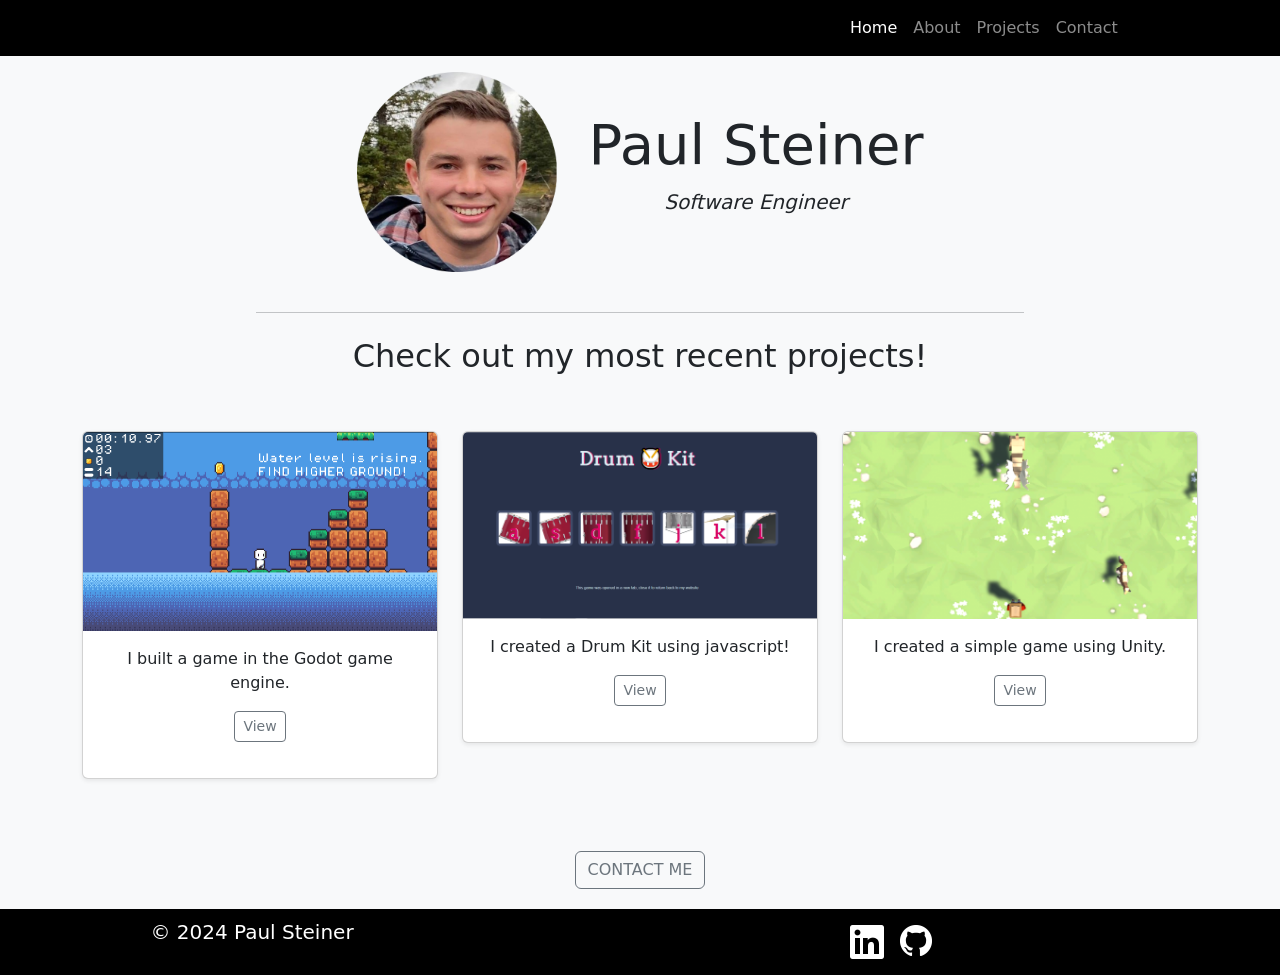
<file: index.html>
<!doctype html>
<html lang="en">

<head>
  <!-- Required meta tags -->
  <meta charset="utf-8">
  <meta name="viewport" content="width=device-width, initial-scale=1">

  <!-- Bootstrap CSS -->
  <link href="https://cdn.jsdelivr.net/npm/bootstrap@5.0.0-beta2/dist/css/bootstrap.min.css" rel="stylesheet" integrity="sha384-BmbxuPwQa2lc/FVzBcNJ7UAyJxM6wuqIj61tLrc4wSX0szH/Ev+nYRRuWlolflfl" crossorigin="anonymous">

  <link rel="stylesheet" href="css/styles.css">

  <link rel="icon" href="images/favicon.ico">

  <title>Paul Steiner</title>
</head>

<body>

  <nav class="navbar navbar-expand-lg navbar-dark">
    <div class="container-fluid">
      <div class="container">
        <div class="row">
          <div class="col-sm">

          </div>
          <div class="col-sm">
          </div>
          <div class="col-sm">
            <button class="navbar-toggler" type="button" data-bs-toggle="collapse" data-bs-target="#navbarNav" aria-controls="navbarNav" aria-expanded="false" aria-label="Toggle navigation">
              <span class="navbar-toggler-icon"></span>
            </button>
            <div class="collapse navbar-collapse" id="navbarNav">
              <ul class="navbar-nav">
                <li class="nav-item">
                  <a class="nav-link active" aria-current="page" href="#">Home</a>
                </li>
                <li class="nav-item">
                  <a class="nav-link" href="about.html">About</a>
                </li>
                <li class="nav-item">
                  <a class="nav-link" href="projects.html">Projects</a>
                </li>
                <li class="nav-item">
                  <a class="nav-link" href="contact.html">Contact</a>
                </li>
              </ul>
            </div>
          </div>
        </div>
      </div>
    </div>
  </nav>


  <div class="jumbotron">
    <table cellspacing="20">
      <tr>
        <td><img src="images/paul_circle_img.png" alt="paul-profile-img" width="200" height="200"></td>
        <td>
          <h1 class="display-4">Paul Steiner</h1>
          <p class="lead"><em>Software Engineer</em></p>
        </td>
      </tr>
    </table>
    <hr class="my-4">
</div>


<h2>Check out my most recent projects!</h2>
<!-- unityEssentialsProjectPage.html -->

  <section id="projects">
    <div class="album py-5 bg-light">
      <div class="container">
        <div class="row">
          <div class="col-md-4">
            <div class="card mb-4 shadow-sm">
              <img src="images\risingtides.PNG" class="card-img-top" alt="Rising Tides Picture">
              <div class="card-body">
                <p class="card-text">I built a game in the Godot game engine.</p>
                <a href="risingTidesProjectPage.html" class="btn btn-sm btn-outline-secondary stretched-link">View</a>
              </div>
            </div>
          </div>
          <div class="col-md-4">
            <div class="card mb-4 shadow-sm">
              <img src="images/drumProjectPic.PNG" class="card-img-top" alt="...">
              <div class="card-body">
                <p class="card-text">I created a Drum Kit using javascript!</p>
                <a href="drumHTML.html" target="_blank" rel="noopener noreferrer" class="btn btn-sm btn-outline-secondary stretched-link">View</a>
              </div>
            </div>
          </div>
          <div class="col-md-4">
            <div class="card mb-4 shadow-sm">
              <img src="images/HerdPic.png" class="card-img-top" alt="Herd Pic">
              <div class="card-body">
                <p class="card-text">I created a simple game using Unity.</p>
                <a href="herdGameProjectPage.html" class="btn btn-sm btn-outline-secondary stretched-link">View</a>
              </div>
            </div>
          </div>
        </div>
      </div>
    </div>
  </section>



  <section id="contact">
    <a class="btn btn-outline-secondary" href="contact.html" role="button">CONTACT ME</a>
  </section>


  <nav class="navbar navbar-expand-lg navbar-dark">
    <div class="container-fluid">
      <div class="container">
        <div class="row">
          <div class="col-sm">
            <a class="navbar-brand" href="#">
              © 2024 Paul Steiner
            </a>
          </div>
          <div class="col-sm">
          </div>
          <div class="col-sm">
            <button class="navbar-toggler" type="button" data-bs-toggle="collapse" data-bs-target="#navbarNav" aria-controls="navbarNav" aria-expanded="false" aria-label="Toggle navigation">
              <span class="navbar-toggler-icon"></span>
            </button>
            <div class="collapse navbar-collapse" id="navbarNav">
              <ul class="navbar-nav">
                <li class="nav-item">
                  <a class="nav-link" href="https://www.linkedin.com/in/paul-steiner-0538a317b/"><img src="images/In-White-34.png" alt="logo"></a>
                </li>
                <!-- <li class="nav-item">
                  <a class="nav-link" href="https://twitter.com/elonmusk"><img src="images/2021 Twitter logo - white.png" alt="logo" height="32"></a>
                </li> -->
                <li class="nav-item">
                  <a class="nav-link" href="https://github.com/paulionel"><img src="images/GitHub-Mark-Light-32px.png" alt="logo"></a>
                </li>
              </ul>
            </div>
          </div>
        </div>
      </div>
    </div>
  </nav>


  <!-- Option 1: Bootstrap Bundle with Popper -->
  <script src="https://cdn.jsdelivr.net/npm/bootstrap@5.0.0-beta2/dist/js/bootstrap.bundle.min.js" integrity="sha384-b5kHyXgcpbZJO/tY9Ul7kGkf1S0CWuKcCD38l8YkeH8z8QjE0GmW1gYU5S9FOnJ0" crossorigin="anonymous"></script>


</body>

</html>
</file>
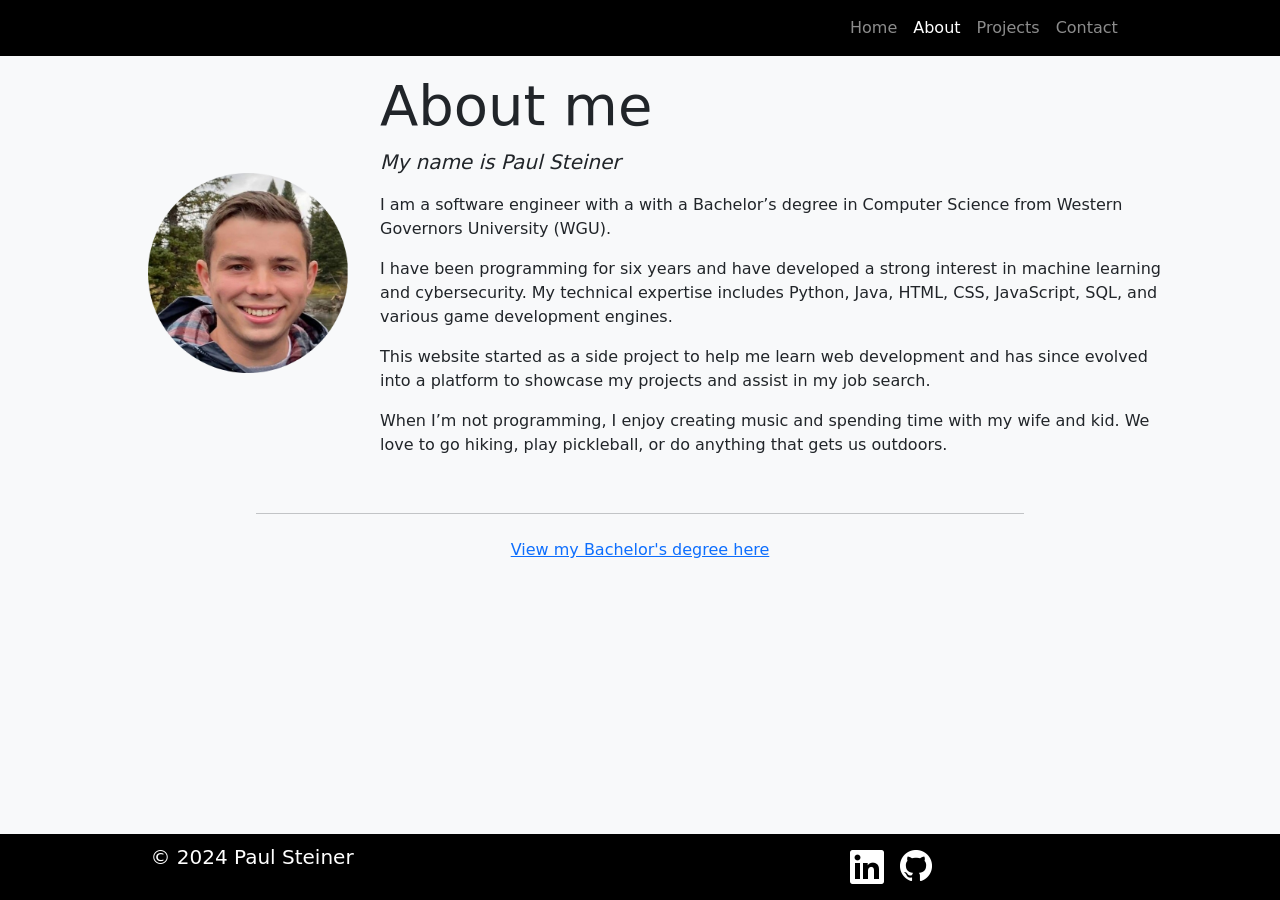
<file: about.html>
<!doctype html>
<html lang="en">

<head>
  <!-- Required meta tags -->
  <meta charset="utf-8">
  <meta name="viewport" content="width=device-width, initial-scale=1">

  <!-- Bootstrap CSS -->
  <link href="https://cdn.jsdelivr.net/npm/bootstrap@5.0.0-beta2/dist/css/bootstrap.min.css" rel="stylesheet" integrity="sha384-BmbxuPwQa2lc/FVzBcNJ7UAyJxM6wuqIj61tLrc4wSX0szH/Ev+nYRRuWlolflfl" crossorigin="anonymous">

  <link rel="stylesheet" href="css/styles.css">

  <link rel="icon" href="images/favicon.ico">

  <title>Paul Steiner</title>
</head>

<body>

  <nav class="navbar navbar-expand-lg navbar-dark">
    <div class="container-fluid">
      <div class="container">
        <div class="row">
          <div class="col-sm">

          </div>
          <div class="col-sm">
          </div>
          <div class="col-sm">
            <button class="navbar-toggler" type="button" data-bs-toggle="collapse" data-bs-target="#navbarNav" aria-controls="navbarNav" aria-expanded="false" aria-label="Toggle navigation">
              <span class="navbar-toggler-icon"></span>
            </button>
            <div class="collapse navbar-collapse" id="navbarNav">
              <ul class="navbar-nav">
                <li class="nav-item">
                  <a class="nav-link" aria-current="page" href="index.html">Home</a>
                </li>
                <li class="nav-item">
                  <a class="nav-link  active" href="about.html">About</a>
                </li>
                <li class="nav-item">
                  <a class="nav-link" href="projects.html">Projects</a>
                </li>
                <li class="nav-item">
                  <a class="nav-link" href="contact.html">Contact</a>
                </li>
              </ul>
            </div>
          </div>
        </div>
      </div>
    </div>
  </nav>


  <div class="jumbotron">
    <table cellspacing="20" class="about-table">
      <tr>
        <td></td>
        <td><img src="images/paul_circle_img.png" alt="paul-profile-img" width="200" height="200"></td>
        <td class="about">
          <h1 class="display-4">About me</h1>
          <p class="lead"><em>My name is Paul Steiner</em></p>
          <p>I am a software engineer with a with a Bachelor’s degree in Computer Science from Western Governors University (WGU).</p>
          <p>I have been programming for six years and have developed a strong interest in machine learning and cybersecurity. My technical expertise includes Python, Java, HTML, CSS, JavaScript, SQL, and various game development engines.</p>
          <p>This website started as a side project to help me learn web development and has since evolved into a platform to showcase my projects and assist in my job search.</p>
          <p>When I’m not programming, I enjoy creating music and spending time with my wife and kid. We love to go hiking, play pickleball, or do anything that gets us outdoors.</p>
        </td>
      </tr>
    </table>
    <hr class="my-4">
</div>

<a href="images/CeD.24ZH-TME3-PURT.pdf" target="_blank">View my Bachelor's degree here</a>



<nav class="navbar fixed-bottom navbar-expand-lg navbar-dark">
  <div class="container-fluid">
    <div class="container">
      <div class="row">
        <div class="col-sm">
          <a class="navbar-brand">
            © 2024 Paul Steiner
          </a>
        </div>
        <div class="col-sm">
        </div>
        <div class="col-sm">
          <button class="navbar-toggler" type="button" data-bs-toggle="collapse" data-bs-target="#navbarNav" aria-controls="navbarNav" aria-expanded="false" aria-label="Toggle navigation">
            <span class="navbar-toggler-icon"></span>
          </button>
          <div class="collapse navbar-collapse" id="navbarNav">
            <ul class="navbar-nav">
              <li class="nav-item">
                <a class="nav-link" href="https://www.linkedin.com/in/paul-steiner-0538a317b/"><img src="images/In-White-34.png" alt="logo"></a>
              </li>
              <li class="nav-item">
                <a class="nav-link" href="https://github.com/paulionel"><img src="images/GitHub-Mark-Light-32px.png" alt="logo"></a>
              </li>
            </ul>
          </div>
        </div>
      </div>
    </div>
  </div>
</nav>


<!-- Option 1: Bootstrap Bundle with Popper -->
<script src="https://cdn.jsdelivr.net/npm/bootstrap@5.0.0-beta2/dist/js/bootstrap.bundle.min.js" integrity="sha384-b5kHyXgcpbZJO/tY9Ul7kGkf1S0CWuKcCD38l8YkeH8z8QjE0GmW1gYU5S9FOnJ0" crossorigin="anonymous"></script>


</body>

</html>
</file>
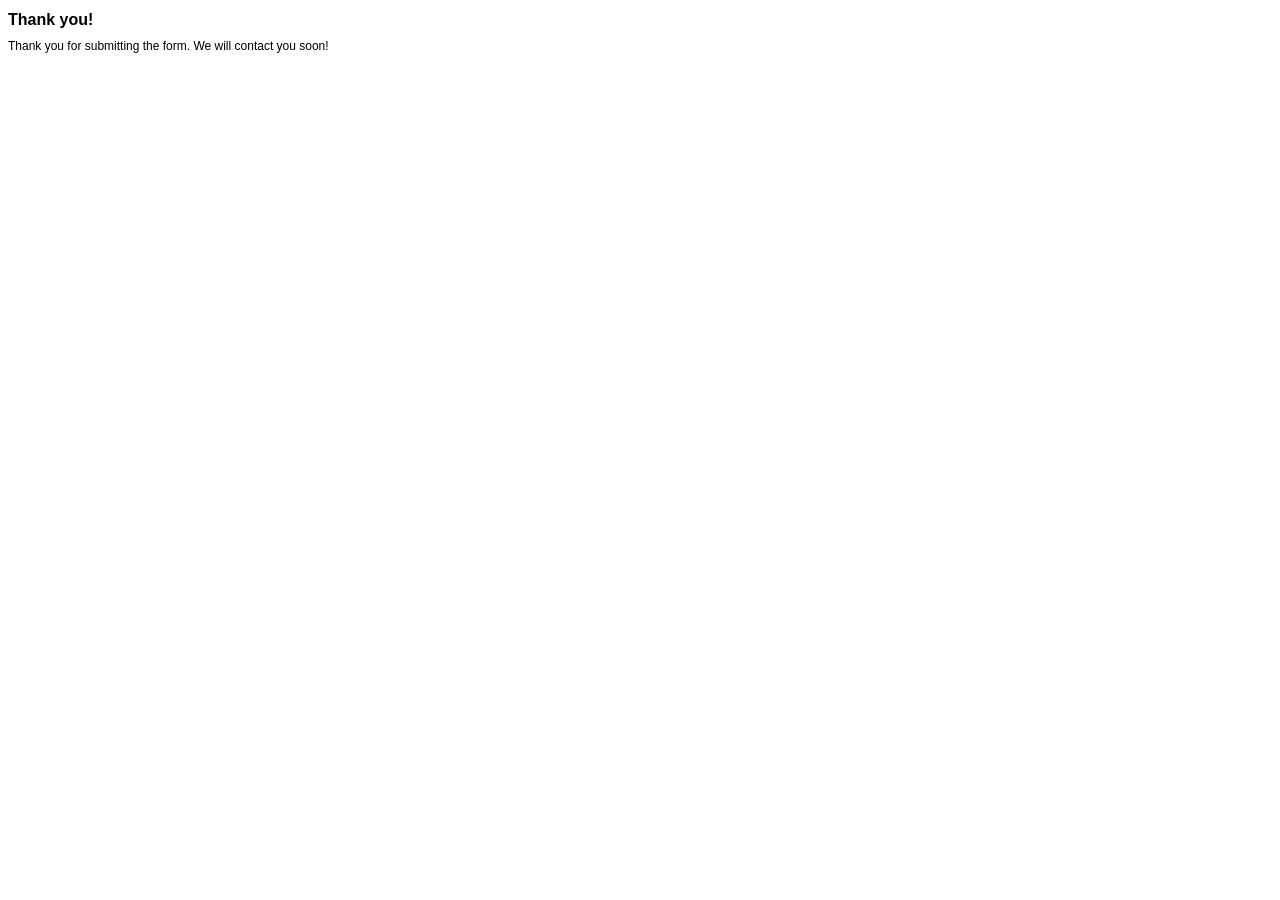
<file: contact-form-thank-you.html>
<!DOCTYPE HTML PUBLIC "-//W3C//DTD HTML 4.01 Transitional//EN" "http://www.w3.org/TR/html4/loose.dtd">
<html>
<head>
	<title>Thank you!</title>
<!-- define some style elements-->
<style>
h1
{
	font-family : Arial, Helvetica, sans-serif;
	font-size : 16px;
    font-weight : bold;
}
label,a,body
{
	font-family : Arial, Helvetica, sans-serif;
	font-size : 12px;
}

</style>
<!-- a helper script for vaidating the form-->
</head>
</head>

<body>
<h1>Thank you!</h1>
Thank you for submitting the form. We will contact you soon!


</body>
</html>
</file>
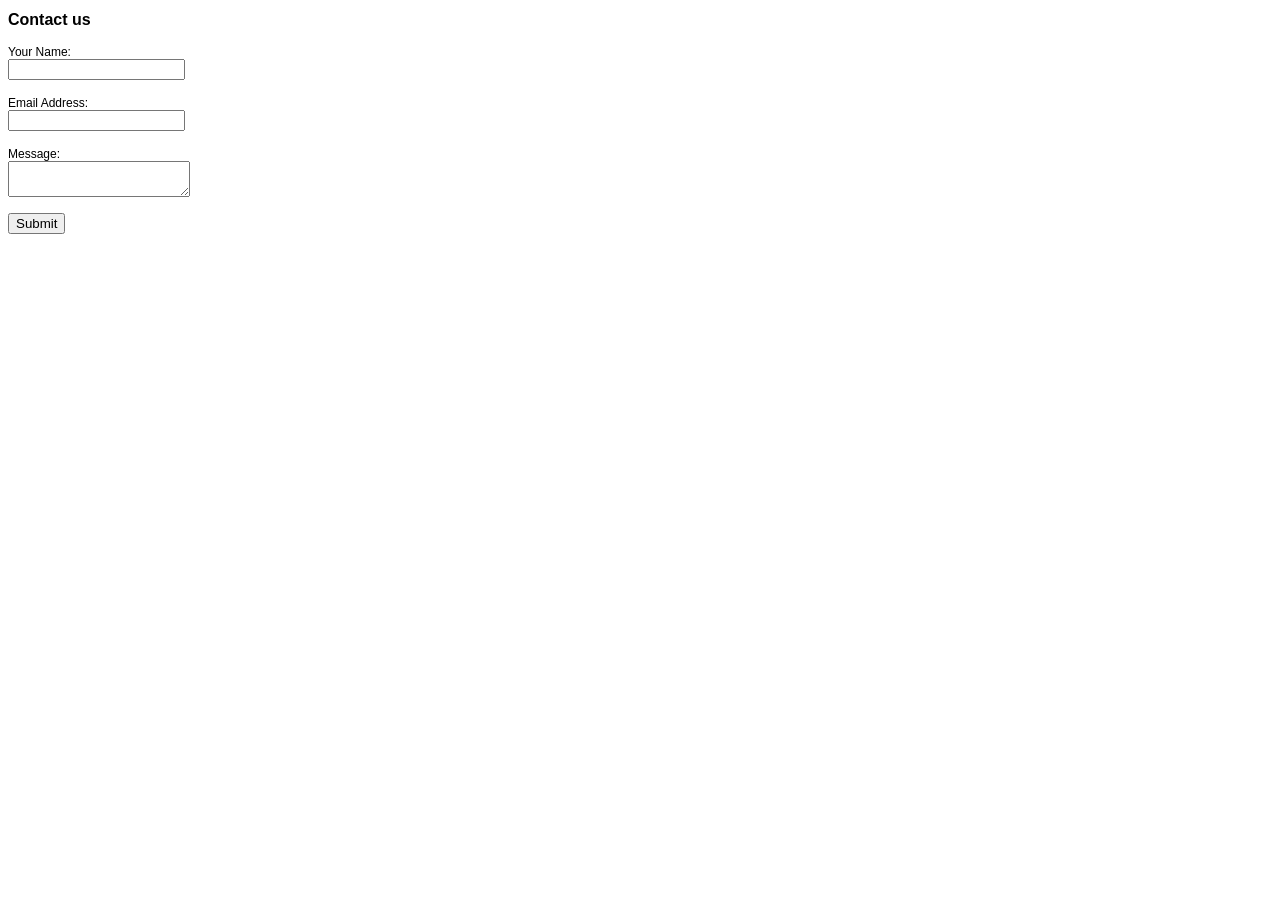
<file: contact-form.html>
<!DOCTYPE HTML PUBLIC "-//W3C//DTD HTML 4.01 Transitional//EN" "http://www.w3.org/TR/html4/loose.dtd">
<html>
<head>
	<title>Contact us</title>
<!-- define some style elements-->
<style>
h1
{
	font-family : Arial, Helvetica, sans-serif;
	font-size : 16px;
    font-weight : bold;
}
label,a
{
	font-family : Arial, Helvetica, sans-serif;
	font-size : 12px;
}

</style>
<!-- a helper script for vaidating the form-->
<script language="JavaScript" src="scripts/gen_validatorv31.js" type="text/javascript"></script>
</head>
</head>

<body>
<h1>Contact us</h1>
<form method="POST" name="contactform" action="http://contact-form-handler.epizy.com/contact-form-handler.php"> 
<p>
<label for='name'>Your Name:</label> <br>
<input type="text" name="name">
</p>
<p>
<label for='email'>Email Address:</label> <br>
<input type="text" name="email"> <br>
</p>
<p>
<label for='message'>Message:</label> <br>
<textarea name="message"></textarea>
</p>
<input type="submit" value="Submit"><br>
</form>

<script language="JavaScript">
// Code for validating the form
// Visit http://www.javascript-coder.com/html-form/javascript-form-validation.phtml
// for details
var frmvalidator  = new Validator("contactform");
frmvalidator.addValidation("name","req","Please provide your name");
frmvalidator.addValidation("email","req","Please provide your email");
frmvalidator.addValidation("email","email","Please enter a valid email address");
</script>
<!--
Sample code from:
http://www.html-form-guide.com/contact-form/php-email-contact-form.html
-->


</body>
</html>
</file>
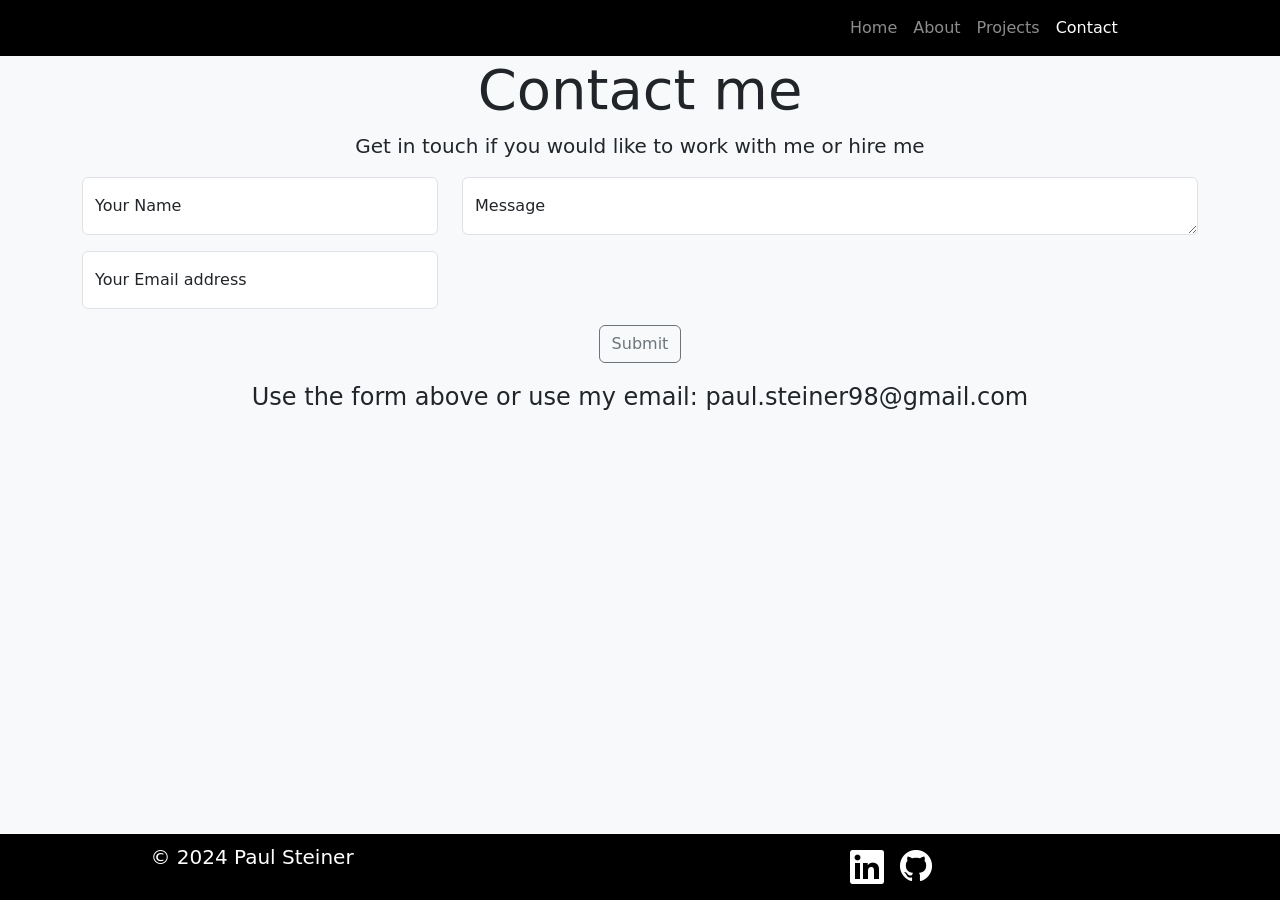
<file: contact.html>
<!doctype html>
<html lang="en">

<head>
  <!-- Required meta tags -->
  <meta charset="utf-8">
  <meta name="viewport" content="width=device-width, initial-scale=1">

  <!-- Bootstrap CSS -->
  <link href="https://cdn.jsdelivr.net/npm/bootstrap@5.0.0-beta2/dist/css/bootstrap.min.css" rel="stylesheet" integrity="sha384-BmbxuPwQa2lc/FVzBcNJ7UAyJxM6wuqIj61tLrc4wSX0szH/Ev+nYRRuWlolflfl" crossorigin="anonymous">

  <link rel="stylesheet" href="css/styles.css">

  <link rel="icon" href="images/favicon.ico">

  <title>Paul Steiner</title>
</head>

<body>

  <nav class="navbar navbar-expand-lg navbar-dark">
    <div class="container-fluid">
      <div class="container">
        <div class="row">
          <div class="col-sm">

          </div>
          <div class="col-sm">
          </div>
          <div class="col-sm">
            <button class="navbar-toggler" type="button" data-bs-toggle="collapse" data-bs-target="#navbarNav" aria-controls="navbarNav" aria-expanded="false" aria-label="Toggle navigation">
              <span class="navbar-toggler-icon"></span>
            </button>
            <div class="collapse navbar-collapse" id="navbarNav">
              <ul class="navbar-nav">
                <li class="nav-item">
                  <a class="nav-link" aria-current="page" href="index.html">Home</a>
                </li>
                <li class="nav-item">
                  <a class="nav-link" href="about.html">About</a>
                </li>
                <li class="nav-item">
                  <a class="nav-link" href="projects.html">Projects</a>
                </li>
                <li class="nav-item">
                  <a class="nav-link active" href="contact.html">Contact</a>
                </li>
              </ul>
            </div>
          </div>
        </div>
      </div>
    </div>
  </nav>

  <div class="jumbotron jumbotron-fluid">
    <div class="container">
      <h1 class="display-4">Contact me</h1>
      <p class="lead">Get in touch if you would like to work with me or hire me</p>
    </div>
  </div>


  <form class="" action="mailto:paul.steiner98@gmail.com" method="post" enctype="text/plain">
    <div class="container">
      <div class="row">
        <div class="col-4">
          <div class="row">
            <div class="col">
              <div class="form-floating mb-3">
                <input type="text" class="form-control" id="floatingInput" placeholder="name@example.com">
                <label for="floatingInput">Your Name</label>
              </div>
            </div>
          </div>
          <div class="row">
            <div class="col">
              <div class="form-floating mb-3">
                <input type="email" class="form-control" id="floatingInput" placeholder="name@example.com">
                <label for="floatingInput">Your Email address</label>
              </div>
            </div>
          </div>
        </div>
        <div class="col-8">
          <div class="form-floating">
            <textarea class="form-control" placeholder="Leave a comment here" id="floatingTextarea"></textarea>
            <label for="floatingTextarea">Message</label>
          </div>
        </div>
      </div>
    </div>
    <button type="submit" class="btn btn-outline-secondary">Submit</button>
  </form>

  <h4>Use the form above or use my email: paul.steiner98@gmail.com</h4>
  <!-- <h1>Contact me</h1>
<ul>
  Email: paul.steiner98@gmail.com
  <hr>
  <form action="mailto:paul.steiner98@gmail.com" method="post" enctype="text/plain">
    <label>Your Name:</label>
    <input type="text" name="yourName" value=""><br>
    <label>Your Email:</label>
    <input type="email" name="yourEmail" value=""><br>
    <label>Your Message:</label><br>
    <textarea name="yourMessage" rows="10" cols="30"></textarea><br>
    <input type="submit" name="">

  </form> -->


  <!-- <div class="container">
 <form action="action_page.php">

   <label for="fname">First Name</label>
   <input type="text" id="fname" name="firstname" placeholder="Your name..">

   <label for="lname">Last Name</label>
   <input type="text" id="lname" name="lastname" placeholder="Your last name..">

   <label for="country">Country</label>
   <select id="country" name="country">
     <option value="australia">Australia</option>
     <option value="canada">Canada</option>
     <option value="usa">USA</option>
   </select>

   <label for="subject">Subject</label>
   <textarea id="subject" name="subject" placeholder="Write something.." style="height:200px"></textarea>

   <input type="submit" value="Submit">

 </form>
</div> -->


  <nav class="navbar fixed-bottom navbar-expand-lg navbar-dark">
    <div class="container-fluid">
      <div class="container">
        <div class="row">
          <div class="col-sm">
            <a class="navbar-brand">
              © 2024 Paul Steiner
            </a>
          </div>
          <div class="col-sm">
          </div>
          <div class="col-sm">
            <button class="navbar-toggler" type="button" data-bs-toggle="collapse" data-bs-target="#navbarNav" aria-controls="navbarNav" aria-expanded="false" aria-label="Toggle navigation">
              <span class="navbar-toggler-icon"></span>
            </button>
            <div class="collapse navbar-collapse" id="navbarNav">
              <ul class="navbar-nav">
                <li class="nav-item">
                  <a class="nav-link" href="https://www.linkedin.com/in/paul-steiner-0538a317b/"><img src="images/In-White-34.png" alt="logo"></a>
                </li>
                <li class="nav-item">
                  <a class="nav-link" href="https://github.com/paulionel"><img src="images/GitHub-Mark-Light-32px.png" alt="logo"></a>
                </li>
              </ul>
            </div>
          </div>
        </div>
      </div>
    </div>
  </nav>


  <!-- Option 1: Bootstrap Bundle with Popper -->
  <script src="https://cdn.jsdelivr.net/npm/bootstrap@5.0.0-beta2/dist/js/bootstrap.bundle.min.js" integrity="sha384-b5kHyXgcpbZJO/tY9Ul7kGkf1S0CWuKcCD38l8YkeH8z8QjE0GmW1gYU5S9FOnJ0" crossorigin="anonymous"></script>


</body>

</html>
</file>
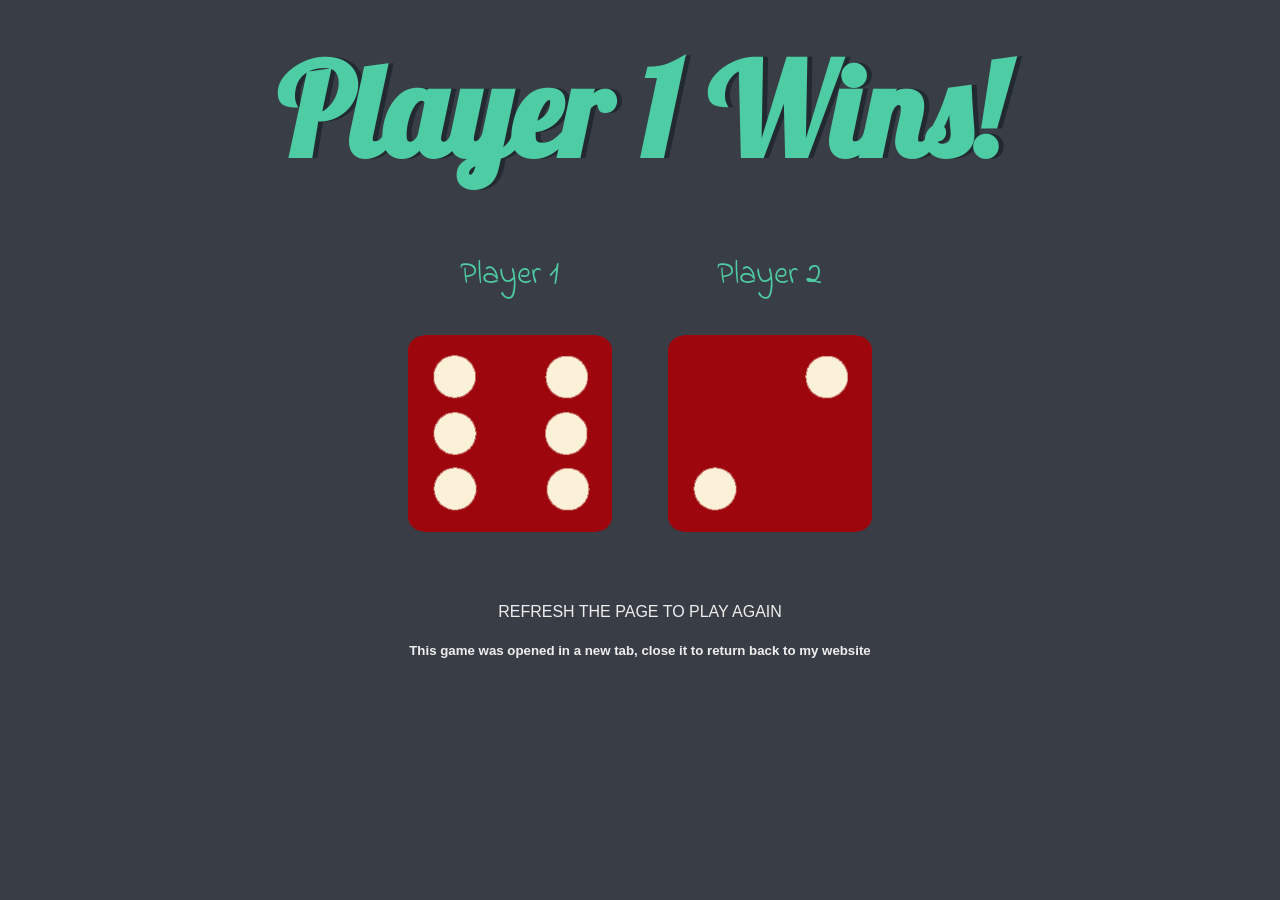
<file: diceHTML.html>
<!DOCTYPE html>
<html lang="en" dir="ltr">
  <head>
    <meta charset="utf-8">
    <title>Dice Game</title>
    <link rel="stylesheet" href="diceStyles.css">
    <link href="https://fonts.googleapis.com/css?family=Indie+Flower|Lobster" rel="stylesheet">
    <link rel="icon" href="images/diceFavicon.ico">

    <script src="diceJS.js" defer></script>
  </head>
  <body>

    <div class="container">
      <h1>Refresh Me</h1>

      <div class="dice">
        <p>Player 1</p>
        <img class="img1" src="images/dice6.png">
      </div>

      <div class="dice">
        <p>Player 2</p>
        <img class="img2" src="images/dice6.png">
      </div>

    </div>


  </body>

  <footer>
    REFRESH THE PAGE TO PLAY AGAIN
    <h5>This game was opened in a new tab, close it to return back to my website</h5>
  </footer>
</html>
</file>
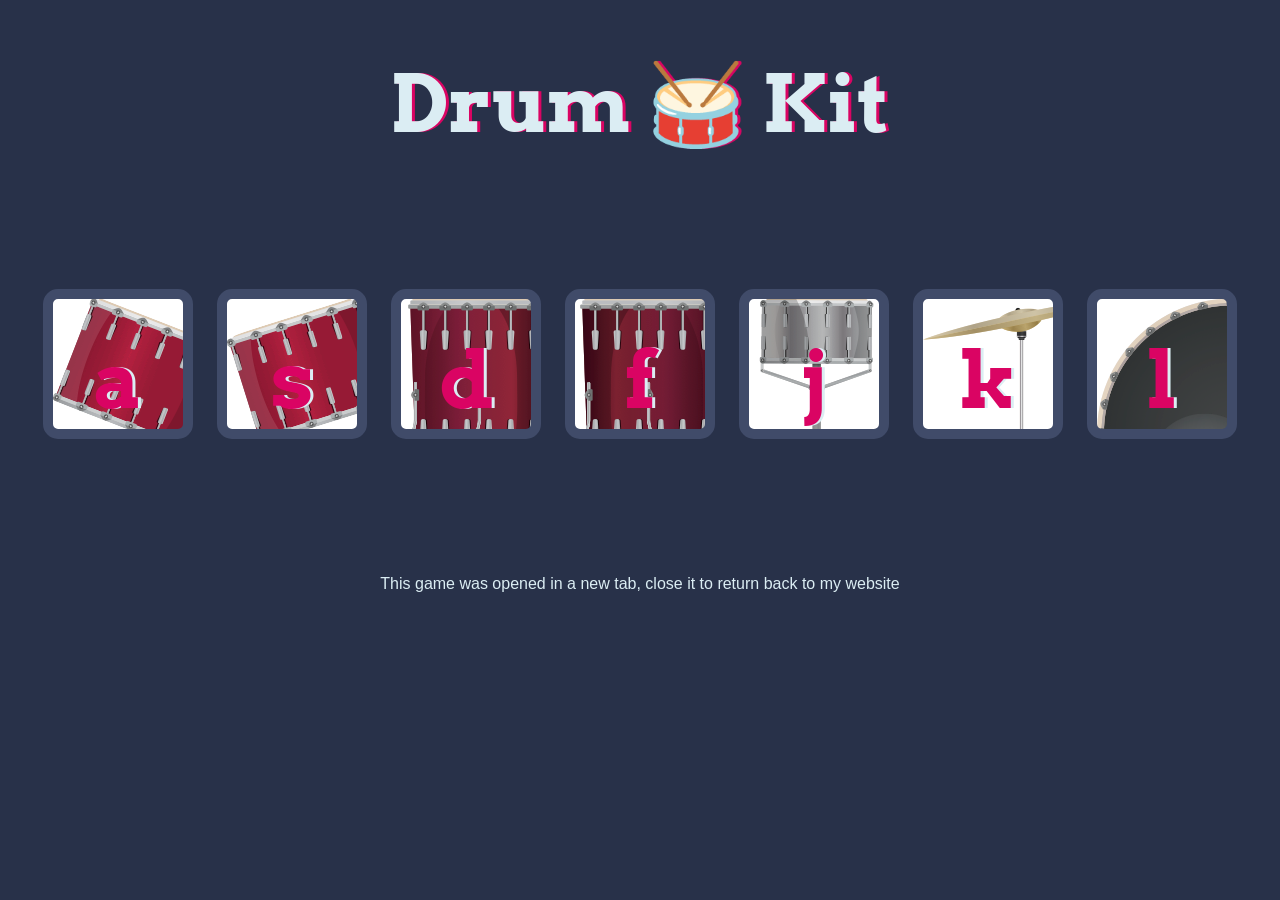
<file: drumHTML.html>
<!DOCTYPE html>
<html lang="en" dir="ltr">

<head>
  <meta charset="utf-8">
  <title>Drum Kit</title>
  <link rel="stylesheet" href="drumStyles.css">
  <link href="https://fonts.googleapis.com/css?family=Arvo" rel="stylesheet">
</head>

<body>
  <h1 id="title">Drum 🥁 Kit</h1>
  <div class="set">
    <button class="a drum">a</button>
    <button class="s drum">s</button>
    <button class="d drum">d</button>
    <button class="f drum">f</button>
    <button class="j drum">j</button>
    <button class="k drum">k</button>
    <button class="l drum">l</button>
  </div>


<script src="drumJS.js" charset="utf-8"></script>

<footer>
  This game was opened in a new tab, close it to return back to my website
</footer>
</body>
</html>
</file>
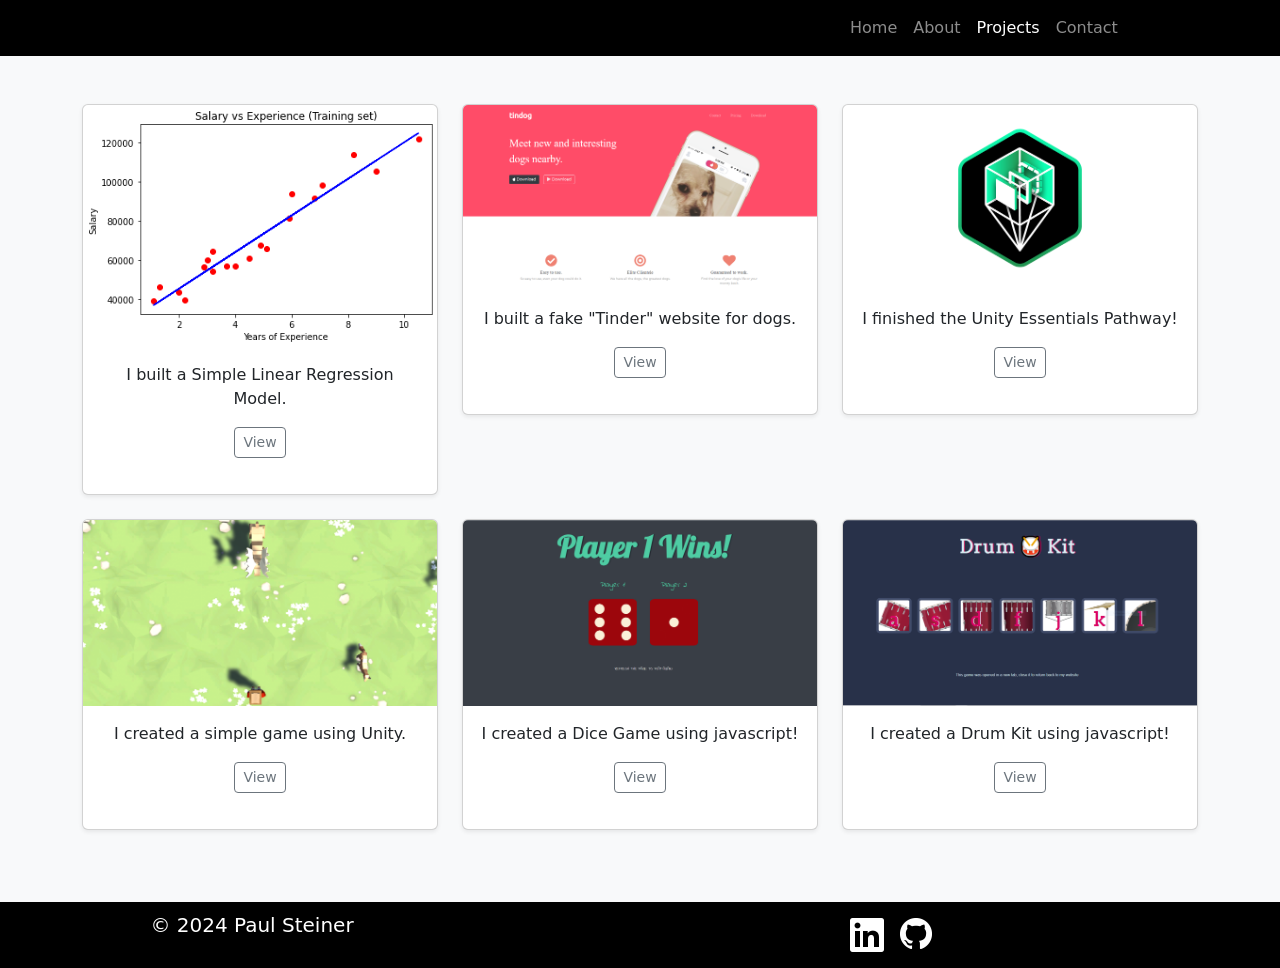
<file: projects.html>
<!doctype html>
<html lang="en">

<head>
  <!-- Required meta tags -->
  <meta charset="utf-8">
  <meta name="viewport" content="width=device-width, initial-scale=1">

  <!-- Bootstrap CSS -->
  <link href="https://cdn.jsdelivr.net/npm/bootstrap@5.0.0-beta2/dist/css/bootstrap.min.css" rel="stylesheet" integrity="sha384-BmbxuPwQa2lc/FVzBcNJ7UAyJxM6wuqIj61tLrc4wSX0szH/Ev+nYRRuWlolflfl" crossorigin="anonymous">

  <link rel="stylesheet" href="css/styles.css">

  <link rel="icon" href="images/favicon.ico">

  <title>Paul Steiner</title>
</head>

<body>

  <nav class="navbar navbar-expand-lg navbar-dark">
    <div class="container-fluid">
      <div class="container">
        <div class="row">
          <div class="col-sm">

          </div>
          <div class="col-sm">
          </div>
          <div class="col-sm">
            <button class="navbar-toggler" type="button" data-bs-toggle="collapse" data-bs-target="#navbarNav" aria-controls="navbarNav" aria-expanded="false" aria-label="Toggle navigation">
              <span class="navbar-toggler-icon"></span>
            </button>
            <div class="collapse navbar-collapse" id="navbarNav">
              <ul class="navbar-nav">
                <li class="nav-item">
                  <a class="nav-link" aria-current="page" href="index.html">Home</a>
                </li>
                <li class="nav-item">
                  <a class="nav-link" href="about.html">About</a>
                </li>
                <li class="nav-item">
                  <a class="nav-link active" href="projects.html">Projects</a>
                </li>
                <li class="nav-item">
                  <a class="nav-link" href="contact.html">Contact</a>
                </li>
              </ul>
            </div>
          </div>
        </div>
      </div>
    </div>
  </nav>




  <section id="projects">
    <div class="album py-5 bg-light">
      <div class="container">
        <div class="row">
          <div class="col-md-4">
            <div class="card mb-4 shadow-sm">
              <img src="images/simpleRegressionTraining.png" class="card-img-top" alt="Graph of Simple Regression Training">
              <div class="card-body">
                <p class="card-text">I built a Simple Linear Regression Model.</p>
                <a href="simpleLinearRegression.html" class="btn btn-sm btn-outline-secondary stretched-link">View</a>
              </div>
            </div>
          </div>
          <div class="col-md-4">
            <div class="card mb-4 shadow-sm">
              <img src="images/Tindog 1.PNG" class="card-img-top" alt="...">
              <div class="card-body">
                <p class="card-text">I built a fake "Tinder" website for dogs.</p>
                <a href="tindogProjectPage.html" class="btn btn-sm btn-outline-secondary stretched-link">View</a>
              </div>
            </div>
          </div>
          <div class="col-md-4">
            <div class="card mb-4 shadow-sm">
              <img src="images/unityEssentialsPathway.png" class="card-img-top" alt="...">
              <div class="card-body">
                <p class="card-text">I finished the Unity Essentials Pathway!</p>
                <a href="unityEssentialsProjectPage.html" class="btn btn-sm btn-outline-secondary stretched-link">View</a>
              </div>
            </div>
          </div>
          <div class="col-md-4">
            <div class="card mb-4 shadow-sm">
              <img src="images/HerdPic.png" class="card-img-top" alt="Herd Pic">
              <div class="card-body">
                <p class="card-text">I created a simple game using Unity.</p>
                <a href="herdGameProjectPage.html" class="btn btn-sm btn-outline-secondary stretched-link">View</a>
              </div>
            </div>
          </div>
          <div class="col-md-4">
            <div class="card mb-4 shadow-sm">
              <img src="images/Dice Game Picture.PNG" class="card-img-top" alt="...">
              <div class="card-body">
                <p class="card-text">I created a Dice Game using javascript!</p>
                <a href="diceHTML.html" target="_blank" rel="noopener noreferrer" class="btn btn-sm btn-outline-secondary stretched-link">View</a>
              </div>
            </div>
          </div>
          <div class="col-md-4">
            <div class="card mb-4 shadow-sm">
              <img src="images/drumProjectPic.PNG" class="card-img-top" alt="...">
              <div class="card-body">
                <p class="card-text">I created a Drum Kit using javascript!</p>
                <a href="drumHTML.html" target="_blank" rel="noopener noreferrer" class="btn btn-sm btn-outline-secondary stretched-link">View</a>
              </div>
            </div>
          </div>
          <!-- <div class="col-md-4">
          <div class="card mb-4 shadow-sm">
            <img src="images/pexels-9.jpg" class="card-img-top" alt="...">
            <div class="card-body">
              <p class="card-text">Eventually, this is where I will showcase some of my projects!</p>
              <a href="sampleProjectPage.html" class="btn btn-sm btn-outline-secondary stretched-link">View</a>
            </div>
          </div>
        </div>
        <div class="col-md-4">
          <div class="card mb-4 shadow-sm">
            <img src="images/pexels-6.jpg" class="card-img-top" alt="...">
            <div class="card-body">
              <p class="card-text">Eventually, this is where I will showcase some of my projects!</p>
              <a href="sampleProjectPage.html" class="btn btn-sm btn-outline-secondary stretched-link">View</a>
            </div>
          </div>
        </div>
        <div class="col-md-4">
          <div class="card mb-4 shadow-sm">
            <img src="images/pexels-1.jpg" class="card-img-top" alt="...">
            <div class="card-body">
              <p class="card-text">Eventually, this is where I will showcase some of my projects!</p>
              <a href="sampleProjectPage.html" class="btn btn-sm btn-outline-secondary stretched-link">View</a>
            </div>
          </div>
        </div>
        <div class="col-md-4">
          <div class="card mb-4 shadow-sm">
            <img src="images/pexels-3.jpg" class="card-img-top" alt="...">
            <div class="card-body">
              <p class="card-text">Eventually, this is where I will showcase some of my projects!</p>
              <a href="sampleProjectPage.html" class="btn btn-sm btn-outline-secondary stretched-link">View</a>
            </div>
          </div>
        </div>
        <div class="col-md-4">
          <div class="card mb-4 shadow-sm">
            <img src="images/pexels-9.jpg" class="card-img-top" alt="...">
            <div class="card-body">
              <p class="card-text">Eventually, this is where I will showcase some of my projects!</p>
              <a href="sampleProjectPage.html" class="btn btn-sm btn-outline-secondary stretched-link">View</a>
            </div>
          </div>
        </div> -->
        </div>
      </div>
    </div>
  </section>


  <nav class="navbar navbar-expand-lg navbar-dark">
    <div class="container-fluid">
      <div class="container">
        <div class="row">
          <div class="col-sm">
            <a class="navbar-brand" href="index.html">
              © 2024 Paul Steiner
            </a>
          </div>
          <div class="col-sm">
          </div>
          <div class="col-sm">
            <button class="navbar-toggler" type="button" data-bs-toggle="collapse" data-bs-target="#navbarNav" aria-controls="navbarNav" aria-expanded="false" aria-label="Toggle navigation">
              <span class="navbar-toggler-icon"></span>
            </button>
            <div class="collapse navbar-collapse" id="navbarNav">
              <ul class="navbar-nav">
                <li class="nav-item">
                  <a class="nav-link" href="https://www.linkedin.com/in/paul-steiner-0538a317b/"><img src="images/In-White-34.png" alt="logo"></a>
                </li>
                <li class="nav-item">
                  <a class="nav-link" href="https://github.com/paulionel"><img src="images/GitHub-Mark-Light-32px.png" alt="logo"></a>
                </li>
              </ul>
            </div>
          </div>
        </div>
      </div>
    </div>
  </nav>


  <!-- Option 1: Bootstrap Bundle with Popper -->
  <script src="https://cdn.jsdelivr.net/npm/bootstrap@5.0.0-beta2/dist/js/bootstrap.bundle.min.js" integrity="sha384-b5kHyXgcpbZJO/tY9Ul7kGkf1S0CWuKcCD38l8YkeH8z8QjE0GmW1gYU5S9FOnJ0" crossorigin="anonymous"></script>


</body>

</html>
</file>
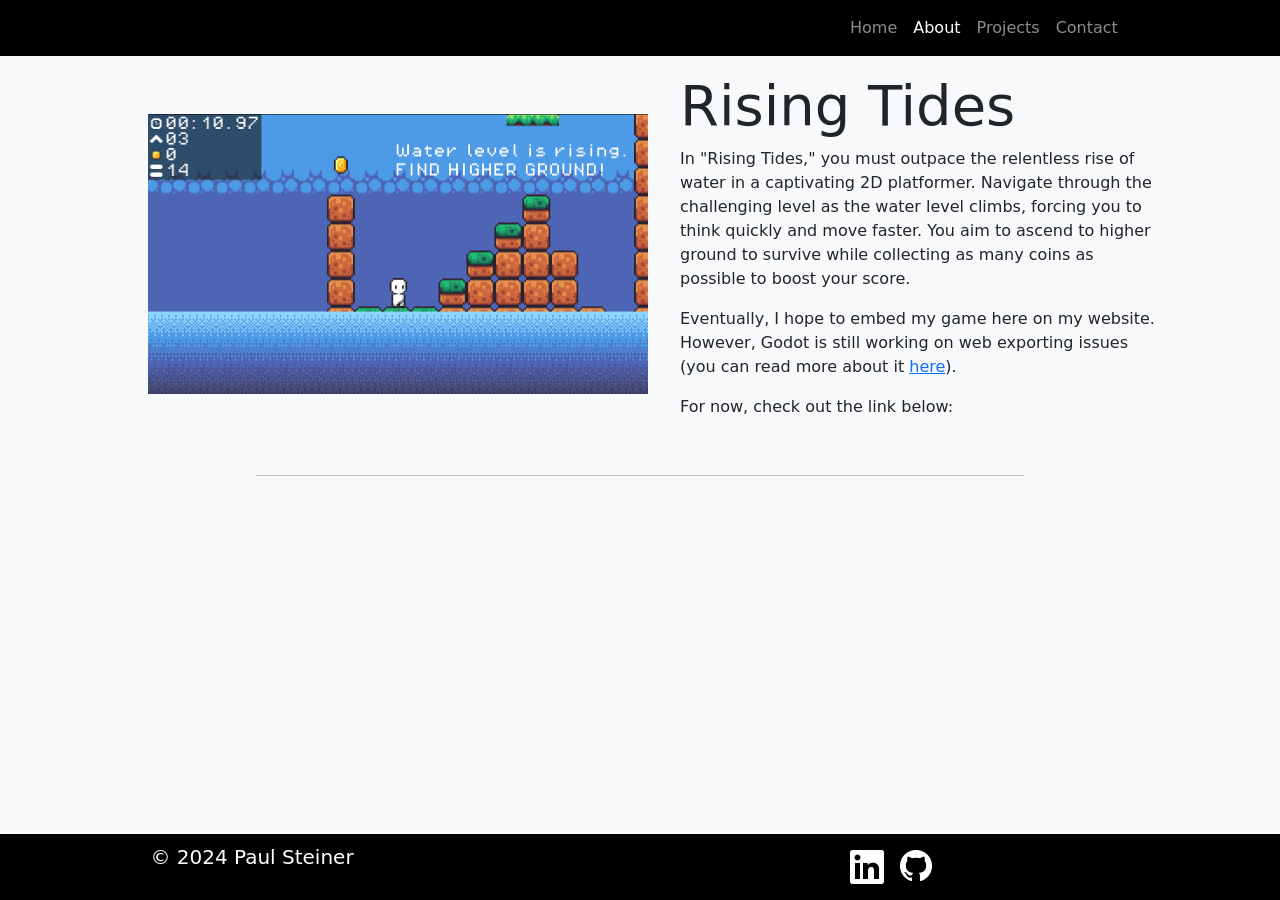
<file: risingTidesProjectPage.html>
<!doctype html>
<html lang="en">

<head>
  <!-- Required meta tags -->
  <meta charset="utf-8">
  <meta name="viewport" content="width=device-width, initial-scale=1">

  <!-- Bootstrap CSS -->
  <link href="https://cdn.jsdelivr.net/npm/bootstrap@5.0.0-beta2/dist/css/bootstrap.min.css" rel="stylesheet" integrity="sha384-BmbxuPwQa2lc/FVzBcNJ7UAyJxM6wuqIj61tLrc4wSX0szH/Ev+nYRRuWlolflfl" crossorigin="anonymous">

  <link rel="stylesheet" href="css/styles.css">

  <link rel="icon" href="images/favicon.ico">

  <title>Paul Steiner</title>
</head>

<body>

  <nav class="navbar navbar-expand-lg navbar-dark">
    <div class="container-fluid">
      <div class="container">
        <div class="row">
          <div class="col-sm">

          </div>
          <div class="col-sm">
          </div>
          <div class="col-sm">
            <button class="navbar-toggler" type="button" data-bs-toggle="collapse" data-bs-target="#navbarNav" aria-controls="navbarNav" aria-expanded="false" aria-label="Toggle navigation">
              <span class="navbar-toggler-icon"></span>
            </button>
            <div class="collapse navbar-collapse" id="navbarNav">
              <ul class="navbar-nav">
                <li class="nav-item">
                  <a class="nav-link" aria-current="page" href="index.html">Home</a>
                </li>
                <li class="nav-item">
                  <a class="nav-link  active" href="about.html">About</a>
                </li>
                <li class="nav-item">
                  <a class="nav-link" href="projects.html">Projects</a>
                </li>
                <li class="nav-item">
                  <a class="nav-link" href="contact.html">Contact</a>
                </li>
              </ul>
            </div>
          </div>
        </div>
      </div>
    </div>
  </nav>


  <div class="jumbotron">
    <table cellspacing="20" class="about-table">
      <tr>
        <td></td>
        <td><img src="images/risingtides.PNG" alt="rising-tides" width="500"></td>
        <td class="about">
          <h1 class="display-4">Rising Tides</h1>
          <p>In "Rising Tides," you must outpace the relentless rise of water in a captivating 2D platformer. Navigate through the challenging level as the water level climbs, forcing you to think quickly and move faster. You aim to ascend to higher ground to survive while collecting as many coins as possible to boost your score. </p>

          <p>Eventually, I hope to embed my game here on my website. However, Godot is still working on web exporting issues (you can read more about it <a href="https://godotengine.org/article/progress-report-web-export-in-4-3/" target="_blank">here</a>).</p>
          
          <p>For now, check out the link below:</p>
          
        </td>
      </tr>
    </table>
    <hr class="my-4">
</div>

<iframe frameborder="0" src="https://itch.io/embed/2716542" width="552" height="167"><a href="https://justyodeling.itch.io/rising-tides">Rising Tides by justyodeling</a></iframe>


<nav class="navbar fixed-bottom navbar-expand-lg navbar-dark">
    <div class="container-fluid">
      <div class="container">
        <div class="row">
          <div class="col-sm">
            <a class="navbar-brand">
              © 2024 Paul Steiner
            </a>
          </div>
          <div class="col-sm">
          </div>
          <div class="col-sm">
            <button class="navbar-toggler" type="button" data-bs-toggle="collapse" data-bs-target="#navbarNav" aria-controls="navbarNav" aria-expanded="false" aria-label="Toggle navigation">
              <span class="navbar-toggler-icon"></span>
            </button>
            <div class="collapse navbar-collapse" id="navbarNav">
              <ul class="navbar-nav">
                <li class="nav-item">
                  <a class="nav-link" href="https://www.linkedin.com/in/paul-steiner-0538a317b/"><img src="images/In-White-34.png" alt="logo"></a>
                </li>
                <li class="nav-item">
                  <a class="nav-link" href="https://github.com/paulionel"><img src="images/GitHub-Mark-Light-32px.png" alt="logo"></a>
                </li>
              </ul>
            </div>
          </div>
        </div>
      </div>
    </div>
  </nav>
  


<!-- Option 1: Bootstrap Bundle with Popper -->
<script src="https://cdn.jsdelivr.net/npm/bootstrap@5.0.0-beta2/dist/js/bootstrap.bundle.min.js" integrity="sha384-b5kHyXgcpbZJO/tY9Ul7kGkf1S0CWuKcCD38l8YkeH8z8QjE0GmW1gYU5S9FOnJ0" crossorigin="anonymous"></script>


</body>

</html>
</file>
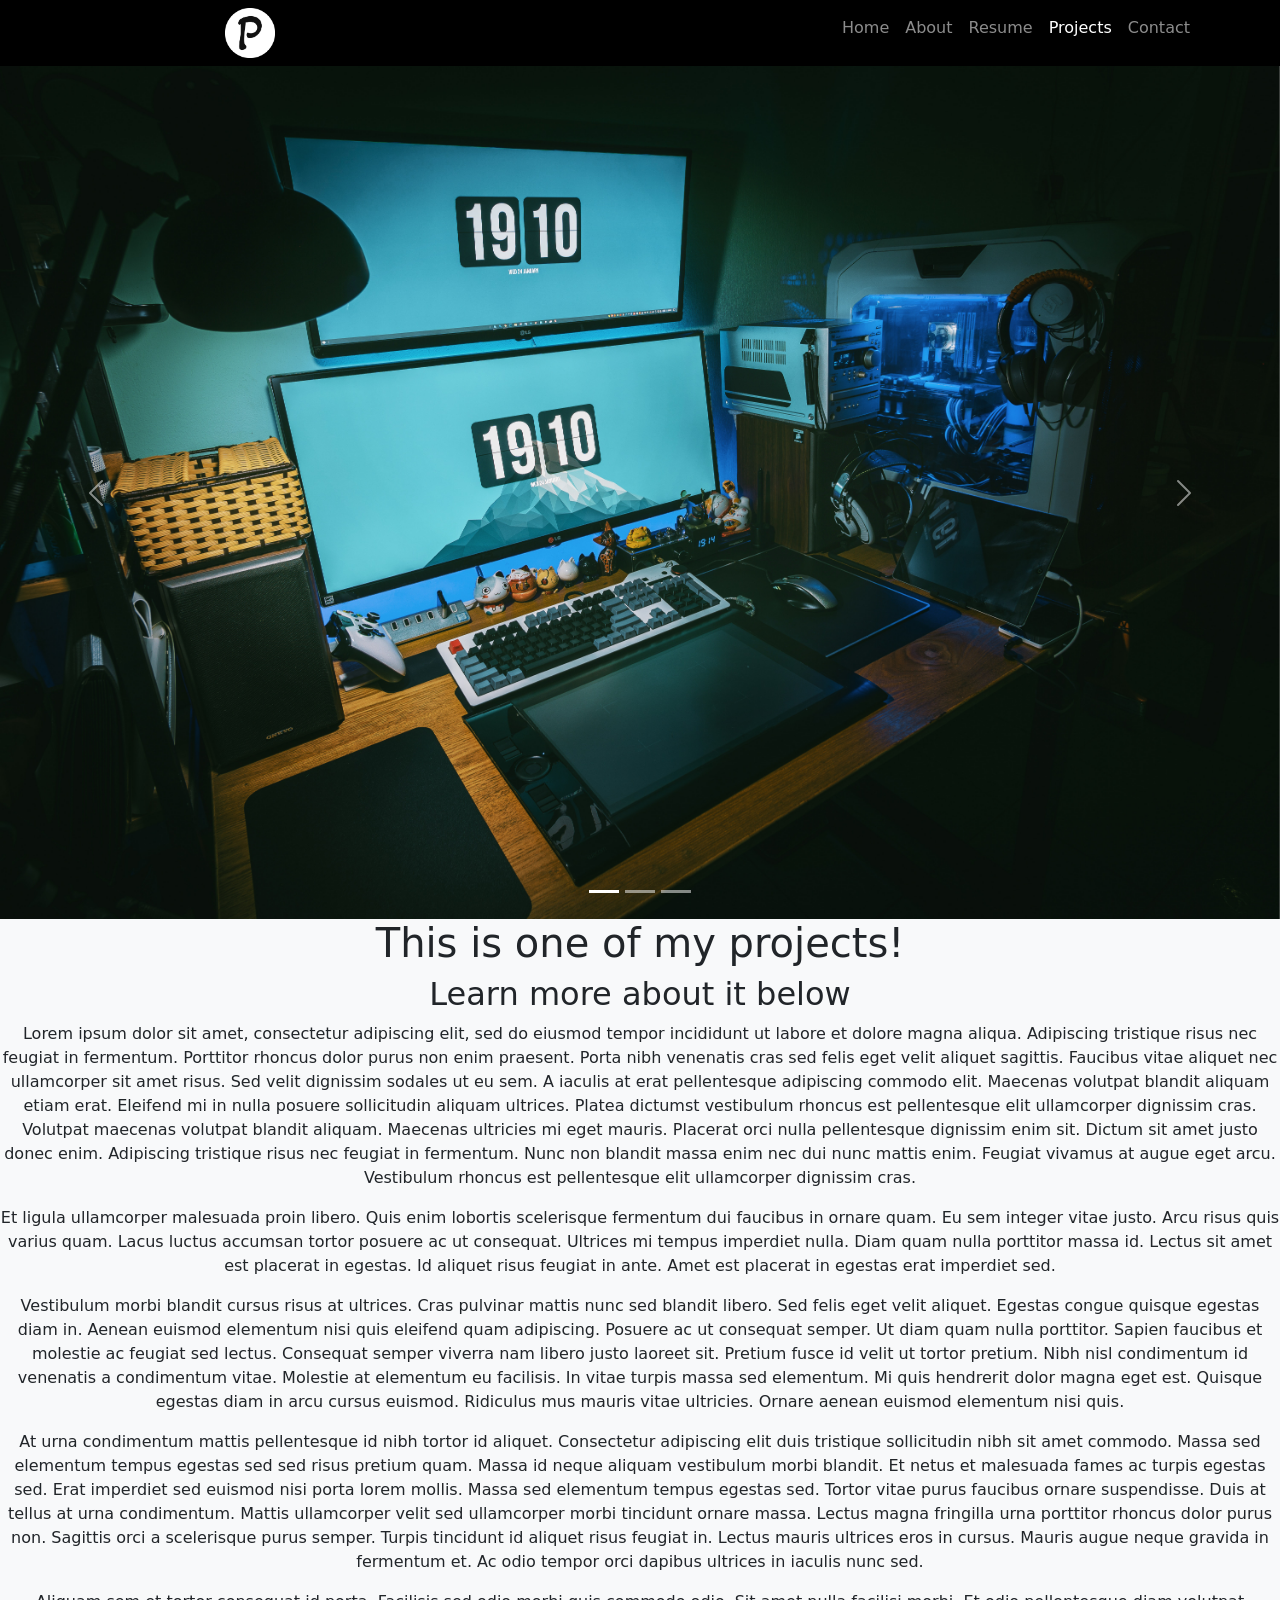
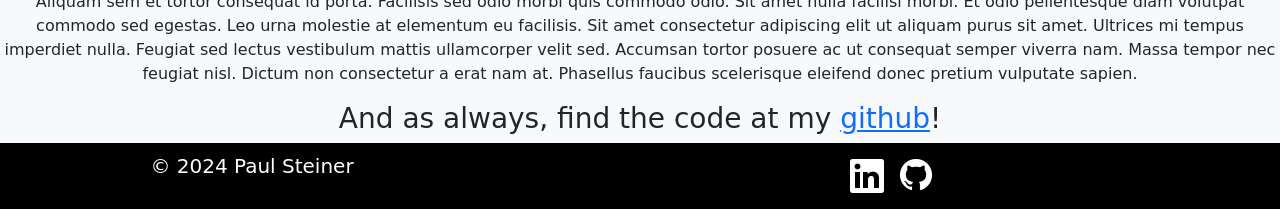
<file: sampleProjectPage.html>
<!doctype html>
<html lang="en">

<head>
  <!-- Required meta tags -->
  <meta charset="utf-8">
  <meta name="viewport" content="width=device-width, initial-scale=1">

  <!-- Bootstrap CSS -->
  <link href="https://cdn.jsdelivr.net/npm/bootstrap@5.0.0-beta2/dist/css/bootstrap.min.css" rel="stylesheet" integrity="sha384-BmbxuPwQa2lc/FVzBcNJ7UAyJxM6wuqIj61tLrc4wSX0szH/Ev+nYRRuWlolflfl" crossorigin="anonymous">

  <link rel="stylesheet" href="css/styles.css">

  <link rel="icon" href="images/favicon.ico">

  <title>Paul Steiner</title>
</head>

<body>

  <nav class="navbar navbar-expand-lg navbar-dark">
    <div class="container-fluid">
      <div class="container">
        <div class="row">
          <div class="col-sm">
            <a class="navbar-brand" href="index.html">
              <img src="images/square white.png" alt="logo" width="50" height="50">
            </a>
          </div>
          <div class="col-sm">
          </div>
          <div class="col-sm">
            <button class="navbar-toggler" type="button" data-bs-toggle="collapse" data-bs-target="#navbarNav" aria-controls="navbarNav" aria-expanded="false" aria-label="Toggle navigation">
              <span class="navbar-toggler-icon"></span>
            </button>
            <div class="collapse navbar-collapse" id="navbarNav">
              <ul class="navbar-nav">
                <li class="nav-item">
                  <a class="nav-link" aria-current="page" href="index.html">Home</a>
                </li>
                <li class="nav-item">
                  <a class="nav-link" href="about.html">About</a>
                </li>
                <li class="nav-item">
                  <a class="nav-link" href="resume.html">Resume</a>
                </li>
                <li class="nav-item">
                  <a class="nav-link active" href="projects.html">Projects</a>
                </li>
                <li class="nav-item">
                  <a class="nav-link" href="contact.html">Contact</a>
                </li>
              </ul>
            </div>
          </div>
        </div>
      </div>
    </div>
  </nav>

<div id="carouselExampleIndicators" class="carousel slide" data-bs-ride="carousel">
  <div class="carousel-indicators">
    <button type="button" data-bs-target="#carouselExampleIndicators" data-bs-slide-to="0" class="active" aria-current="true" aria-label="Slide 1"></button>
    <button type="button" data-bs-target="#carouselExampleIndicators" data-bs-slide-to="1" aria-label="Slide 2"></button>
    <button type="button" data-bs-target="#carouselExampleIndicators" data-bs-slide-to="2" aria-label="Slide 3"></button>
  </div>
  <div class="carousel-inner">
    <div class="carousel-item active">
      <img src="images/pexels-1.jpg" class="d-block w-100" alt="...">
    </div>
    <div class="carousel-item">
      <img src="images/pexels-2.jpg" class="d-block w-100" alt="...">
    </div>
    <div class="carousel-item">
      <img src="images/pexels-3.jpg" class="d-block w-100" alt="...">
    </div>
  </div>
  <button class="carousel-control-prev" type="button" data-bs-target="#carouselExampleIndicators"  data-bs-slide="prev">
    <span class="carousel-control-prev-icon" aria-hidden="true"></span>
    <span class="visually-hidden">Previous</span>
  </button>
  <button class="carousel-control-next" type="button" data-bs-target="#carouselExampleIndicators"  data-bs-slide="next">
    <span class="carousel-control-next-icon" aria-hidden="true"></span>
    <span class="visually-hidden">Next</span>
  </button>
</div>

<h1>This is one of my projects!</h1>
<h2>Learn more about it below</h2>
<p>Lorem ipsum dolor sit amet, consectetur adipiscing elit, sed do eiusmod tempor incididunt ut labore et dolore magna aliqua. Adipiscing tristique risus nec feugiat in fermentum. Porttitor rhoncus dolor purus non enim praesent. Porta nibh venenatis cras sed felis eget velit aliquet sagittis. Faucibus vitae aliquet nec ullamcorper sit amet risus. Sed velit dignissim sodales ut eu sem. A iaculis at erat pellentesque adipiscing commodo elit. Maecenas volutpat blandit aliquam etiam erat. Eleifend mi in nulla posuere sollicitudin aliquam ultrices. Platea dictumst vestibulum rhoncus est pellentesque elit ullamcorper dignissim cras. Volutpat maecenas volutpat blandit aliquam. Maecenas ultricies mi eget mauris. Placerat orci nulla pellentesque dignissim enim sit. Dictum sit amet justo donec enim. Adipiscing tristique risus nec feugiat in fermentum. Nunc non blandit massa enim nec dui nunc mattis enim. Feugiat vivamus at augue eget arcu. Vestibulum rhoncus est pellentesque elit ullamcorper dignissim cras.</p>

<p>Et ligula ullamcorper malesuada proin libero. Quis enim lobortis scelerisque fermentum dui faucibus in ornare quam. Eu sem integer vitae justo. Arcu risus quis varius quam. Lacus luctus accumsan tortor posuere ac ut consequat. Ultrices mi tempus imperdiet nulla. Diam quam nulla porttitor massa id. Lectus sit amet est placerat in egestas. Id aliquet risus feugiat in ante. Amet est placerat in egestas erat imperdiet sed.</p>

<p>Vestibulum morbi blandit cursus risus at ultrices. Cras pulvinar mattis nunc sed blandit libero. Sed felis eget velit aliquet. Egestas congue quisque egestas diam in. Aenean euismod elementum nisi quis eleifend quam adipiscing. Posuere ac ut consequat semper. Ut diam quam nulla porttitor. Sapien faucibus et molestie ac feugiat sed lectus. Consequat semper viverra nam libero justo laoreet sit. Pretium fusce id velit ut tortor pretium. Nibh nisl condimentum id venenatis a condimentum vitae. Molestie at elementum eu facilisis. In vitae turpis massa sed elementum. Mi quis hendrerit dolor magna eget est. Quisque egestas diam in arcu cursus euismod. Ridiculus mus mauris vitae ultricies. Ornare aenean euismod elementum nisi quis.</p>

<p>At urna condimentum mattis pellentesque id nibh tortor id aliquet. Consectetur adipiscing elit duis tristique sollicitudin nibh sit amet commodo. Massa sed elementum tempus egestas sed sed risus pretium quam. Massa id neque aliquam vestibulum morbi blandit. Et netus et malesuada fames ac turpis egestas sed. Erat imperdiet sed euismod nisi porta lorem mollis. Massa sed elementum tempus egestas sed. Tortor vitae purus faucibus ornare suspendisse. Duis at tellus at urna condimentum. Mattis ullamcorper velit sed ullamcorper morbi tincidunt ornare massa. Lectus magna fringilla urna porttitor rhoncus dolor purus non. Sagittis orci a scelerisque purus semper. Turpis tincidunt id aliquet risus feugiat in. Lectus mauris ultrices eros in cursus. Mauris augue neque gravida in fermentum et. Ac odio tempor orci dapibus ultrices in iaculis nunc sed.</p>

<p>Aliquam sem et tortor consequat id porta. Facilisis sed odio morbi quis commodo odio. Sit amet nulla facilisi morbi. Et odio pellentesque diam volutpat commodo sed egestas. Leo urna molestie at elementum eu facilisis. Sit amet consectetur adipiscing elit ut aliquam purus sit amet. Ultrices mi tempus imperdiet nulla. Feugiat sed lectus vestibulum mattis ullamcorper velit sed. Accumsan tortor posuere ac ut consequat semper viverra nam. Massa tempor nec feugiat nisl. Dictum non consectetur a erat nam at. Phasellus faucibus scelerisque eleifend donec pretium vulputate sapien.</p>

<h3>And as always, find the code at my <a href="https://github.com/paulionel">github</a>!</h3>

  <nav class="navbar navbar-expand-lg navbar-dark">
    <div class="container-fluid">
      <div class="container">
        <div class="row">
          <div class="col-sm">
            <a class="navbar-brand" href="index.html">
              © 2024 Paul Steiner
            </a>
          </div>
          <div class="col-sm">
          </div>
          <div class="col-sm">
            <button class="navbar-toggler" type="button" data-bs-toggle="collapse" data-bs-target="#navbarNav" aria-controls="navbarNav" aria-expanded="false" aria-label="Toggle navigation">
              <span class="navbar-toggler-icon"></span>
            </button>
            <div class="collapse navbar-collapse" id="navbarNav">
              <ul class="navbar-nav">
                <li class="nav-item">
                  <a class="nav-link" href="https://www.linkedin.com/in/paul-steiner-0538a317b/"><img src="images/In-White-34.png" alt="logo"></a>
                </li>
                <li class="nav-item">
                  <a class="nav-link" href="https://github.com/paulionel"><img src="images/GitHub-Mark-Light-32px.png" alt="logo"></a>
                </li>
              </ul>
            </div>
          </div>
        </div>
      </div>
    </div>
  </nav>


  <!-- Option 1: Bootstrap Bundle with Popper -->
  <script src="https://cdn.jsdelivr.net/npm/bootstrap@5.0.0-beta2/dist/js/bootstrap.bundle.min.js" integrity="sha384-b5kHyXgcpbZJO/tY9Ul7kGkf1S0CWuKcCD38l8YkeH8z8QjE0GmW1gYU5S9FOnJ0" crossorigin="anonymous"></script>


</body>

</html>
</file>
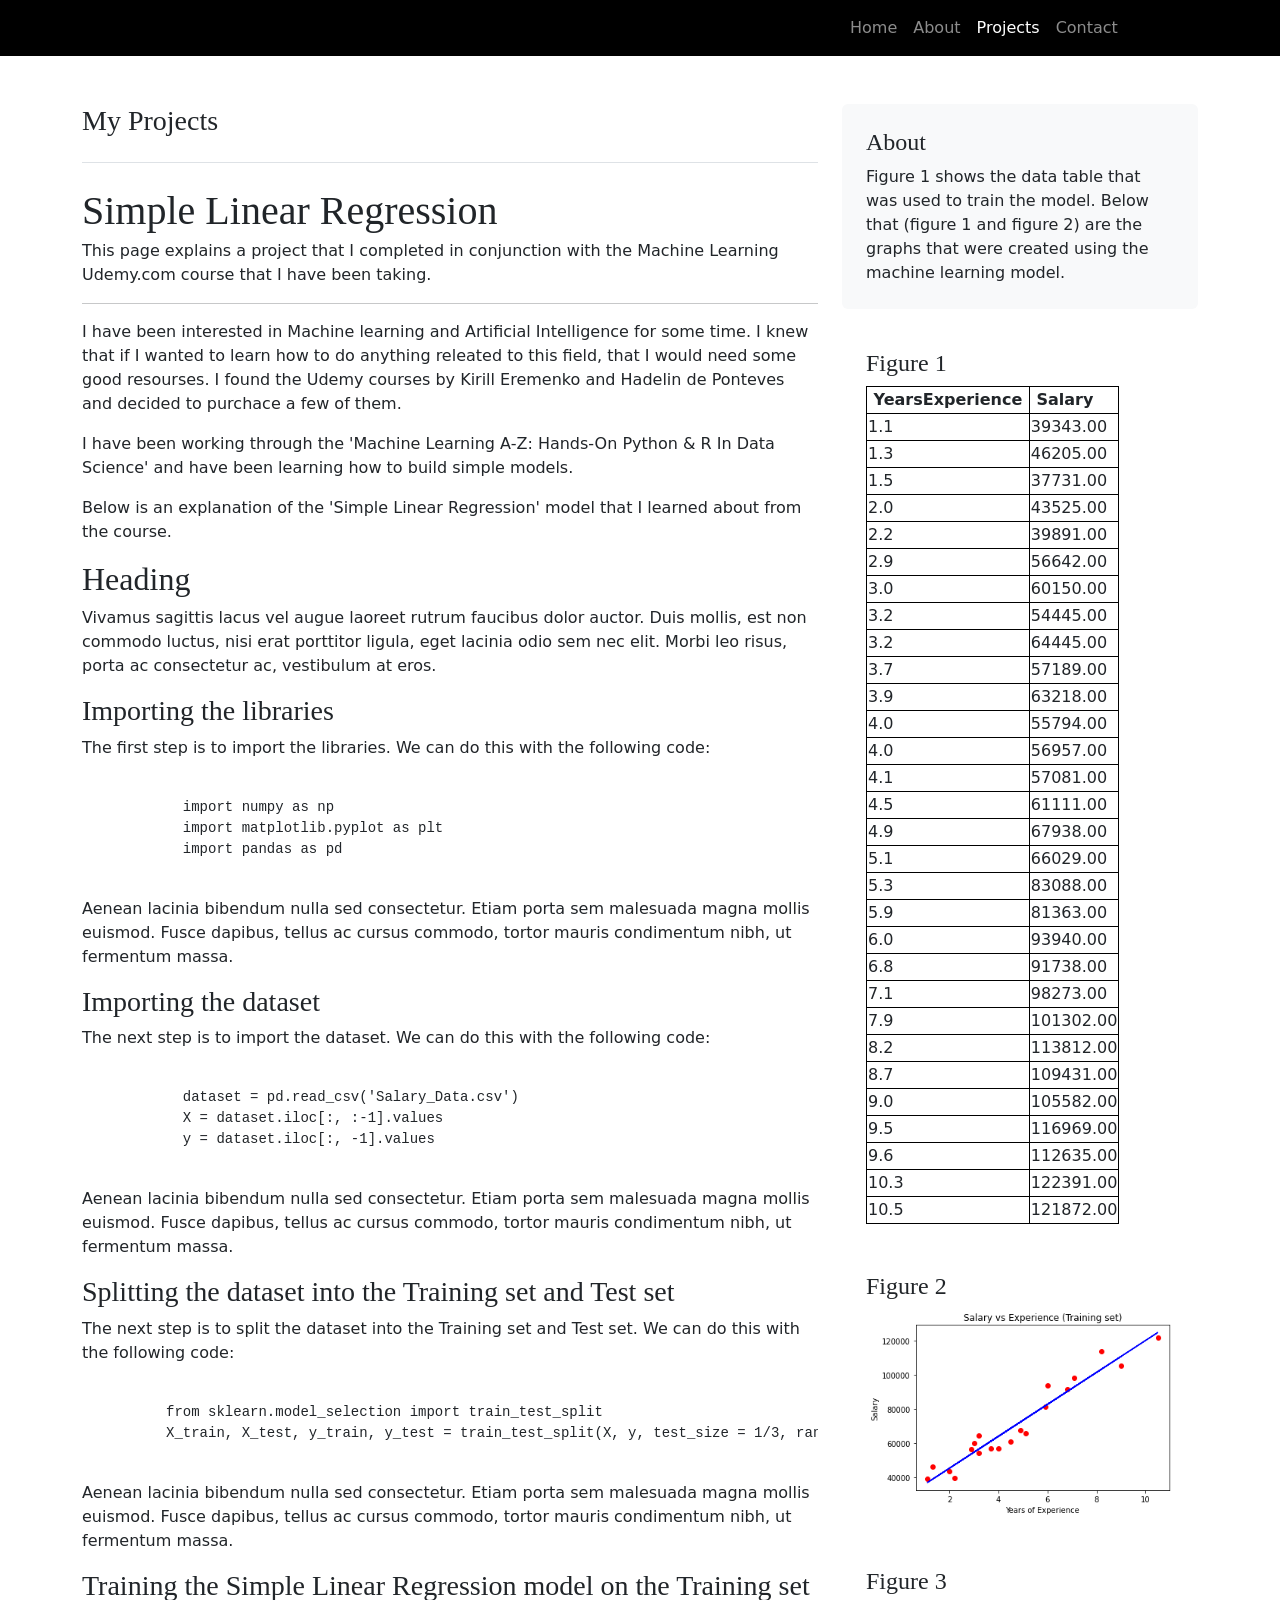
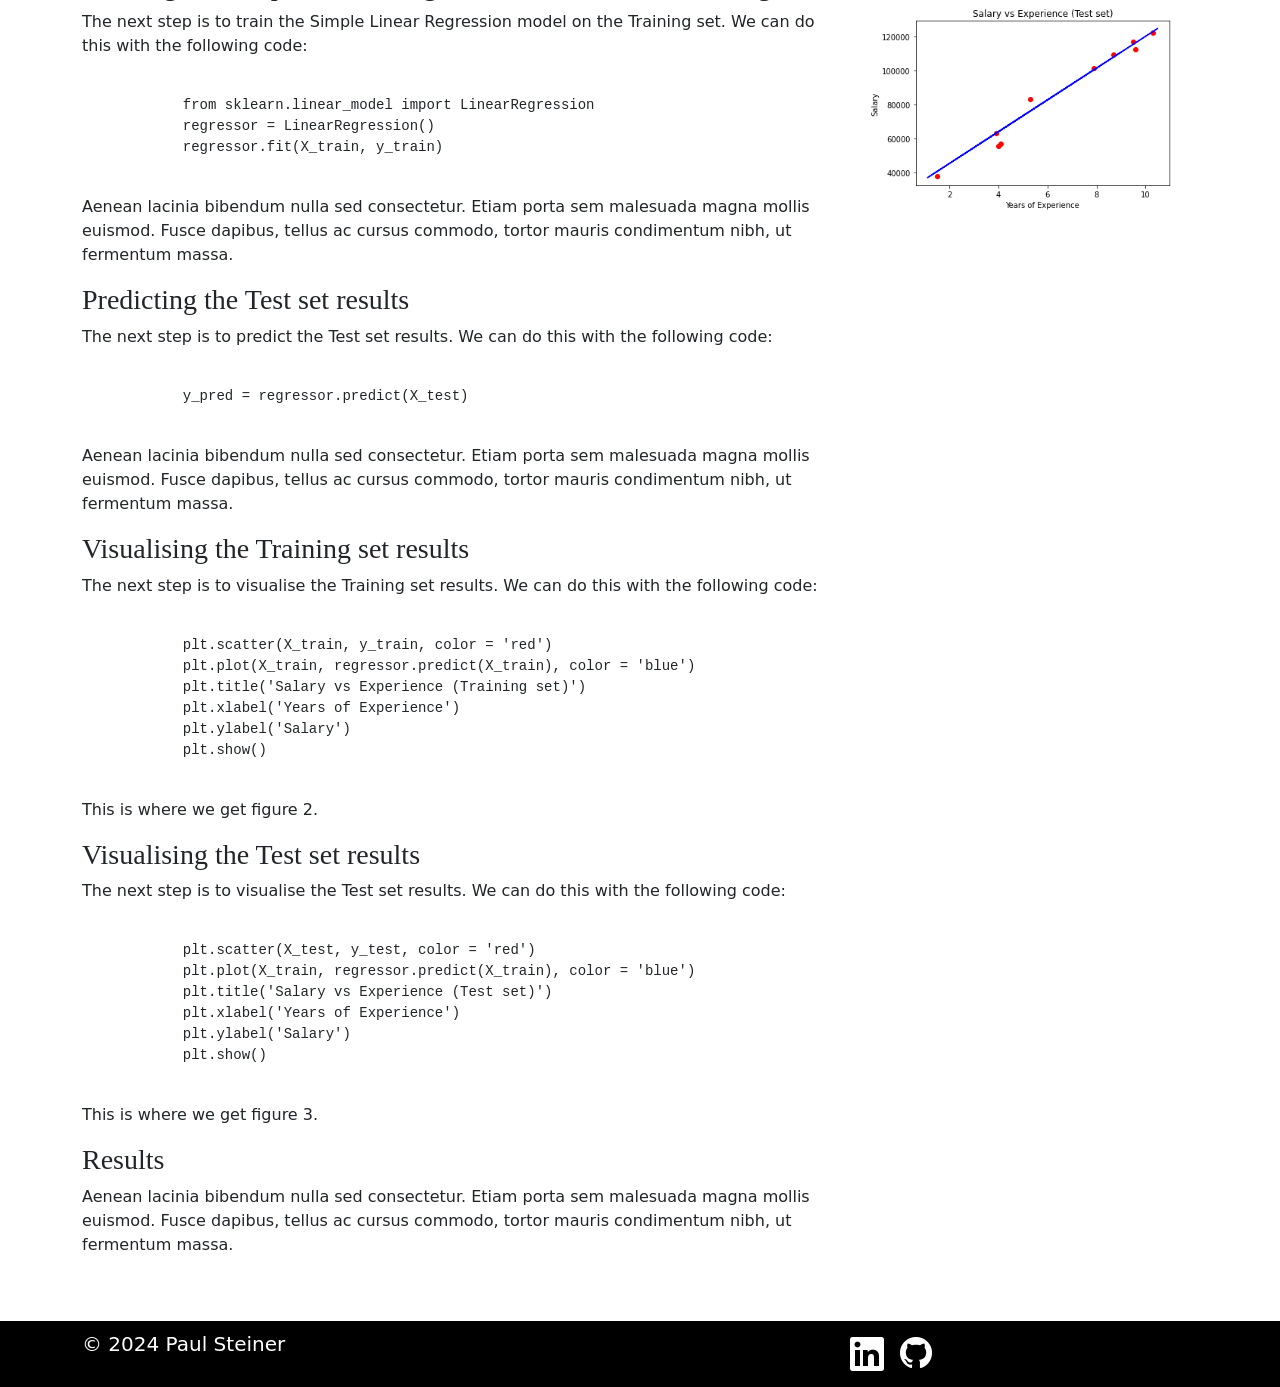
<file: simpleLinearRegression.html>
<!doctype html>
<html lang="en">

<head>
  <!-- Required meta tags -->
  <meta charset="utf-8">
  <meta name="viewport" content="width=device-width, initial-scale=1">

  <!-- Bootstrap CSS -->
  <link href="https://cdn.jsdelivr.net/npm/bootstrap@5.0.0-beta2/dist/css/bootstrap.min.css" rel="stylesheet" integrity="sha384-BmbxuPwQa2lc/FVzBcNJ7UAyJxM6wuqIj61tLrc4wSX0szH/Ev+nYRRuWlolflfl" crossorigin="anonymous">

  <link rel="stylesheet" href="css/blog.css">

  <link rel="icon" href="images/favicon.ico">

  <title>Paul Steiner</title>
</head>

<body>

  <nav class="navbar navbar-expand-lg navbar-dark">
    <div class="container-fluid">
      <div class="container">
        <div class="row">
          <div class="col-sm">

          </div>
          <div class="col-sm">
          </div>
          <div class="col-sm">
            <button class="navbar-toggler" type="button" data-bs-toggle="collapse" data-bs-target="#navbarNav" aria-controls="navbarNav" aria-expanded="false" aria-label="Toggle navigation">
              <span class="navbar-toggler-icon"></span>
            </button>
            <div class="collapse navbar-collapse" id="navbarNav">
              <ul class="navbar-nav">
                <li class="nav-item">
                  <a class="nav-link" aria-current="page" href="index.html">Home</a>
                </li>
                <li class="nav-item">
                  <a class="nav-link" href="about.html">About</a>
                </li>
                <li class="nav-item">
                  <a class="nav-link active" href="projects.html">Projects</a>
                </li>
                <li class="nav-item">
                  <a class="nav-link" href="contact.html">Contact</a>
                </li>
              </ul>
            </div>
          </div>
        </div>
      </div>
    </div>
  </nav>
<br>
<br>
  <main role="main" class="container">
    <div class="row">
      <div class="col-md-8 blog-main">
        <h3 class="pb-4 mb-4 font-italic border-bottom">
          My Projects
        </h3>

        <div class="blog-post">
          <h2 class="blog-post-title">Simple Linear Regression</h2>
          <!--<p class="blog-post-meta">January 1, 2014 by <a href="#">Mark</a></p> -->

          <p>This page explains a project that I completed in conjunction with the Machine Learning Udemy.com course that I have been taking.</p>
          <hr>
          <p>I have been interested in Machine learning and Artificial Intelligence for some time. I knew that if I wanted to learn how to do anything releated to this field, that I would need some good resourses. I found the Udemy courses by Kirill Eremenko and Hadelin de Ponteves and decided to purchace a few of them.</p>
          <p>I have been working through the 'Machine Learning A-Z: Hands-On Python & R In Data Science' and have been learning how to build simple models.</p>
          <p>Below is an explanation of the 'Simple Linear Regression' model that I learned about from the course.</p>

          <h2>Heading</h2>

          <p>Vivamus sagittis lacus vel augue laoreet rutrum faucibus dolor auctor. Duis mollis, est non commodo luctus, nisi erat porttitor ligula, eget lacinia odio sem nec elit. Morbi leo risus, porta ac consectetur ac, vestibulum at eros.</p>

          <h3>Importing the libraries</h3>
          <p>The first step is to import the libraries. We can do this with the following code:</p>
          <pre><code>
            import numpy as np
            import matplotlib.pyplot as plt
            import pandas as pd
          </code></pre>
          <p>Aenean lacinia bibendum nulla sed consectetur. Etiam porta sem malesuada magna mollis euismod. Fusce dapibus, tellus ac cursus commodo, tortor mauris condimentum nibh, ut fermentum massa.</p>

          <h3>Importing the dataset</h3>
          <p>The next step is to import the dataset. We can do this with the following code:</p>
          <pre><code>
            dataset = pd.read_csv('Salary_Data.csv')
            X = dataset.iloc[:, :-1].values
            y = dataset.iloc[:, -1].values
          </code></pre>
          <p>Aenean lacinia bibendum nulla sed consectetur. Etiam porta sem malesuada magna mollis euismod. Fusce dapibus, tellus ac cursus commodo, tortor mauris condimentum nibh, ut fermentum massa.</p>

          <h3>Splitting the dataset into the Training set and Test set</h3>
          <p>The next step is to split the dataset into the Training set and Test set. We can do this with the following code:</p>
          <pre><code>
          from sklearn.model_selection import train_test_split
          X_train, X_test, y_train, y_test = train_test_split(X, y, test_size = 1/3, random_state = 0)
        </code></pre>
          <p>Aenean lacinia bibendum nulla sed consectetur. Etiam porta sem malesuada magna mollis euismod. Fusce dapibus, tellus ac cursus commodo, tortor mauris condimentum nibh, ut fermentum massa.</p>

          <h3>Training the Simple Linear Regression model on the Training set</h3>
          <p>The next step is to train the Simple Linear Regression model on the Training set. We can do this with the following code:</p>
          <pre><code>
            from sklearn.linear_model import LinearRegression
            regressor = LinearRegression()
            regressor.fit(X_train, y_train)
        </code></pre>
          <p>Aenean lacinia bibendum nulla sed consectetur. Etiam porta sem malesuada magna mollis euismod. Fusce dapibus, tellus ac cursus commodo, tortor mauris condimentum nibh, ut fermentum massa.</p>

          <h3>Predicting the Test set results</h3>
          <p>The next step is to predict the Test set results. We can do this with the following code:</p>
          <pre><code>
            y_pred = regressor.predict(X_test)
        </code></pre>
          <p>Aenean lacinia bibendum nulla sed consectetur. Etiam porta sem malesuada magna mollis euismod. Fusce dapibus, tellus ac cursus commodo, tortor mauris condimentum nibh, ut fermentum massa.</p>

          <h3>Visualising the Training set results</h3>
          <p>The next step is to visualise the Training set results. We can do this with the following code:</p>
          <pre><code>
            plt.scatter(X_train, y_train, color = 'red')
            plt.plot(X_train, regressor.predict(X_train), color = 'blue')
            plt.title('Salary vs Experience (Training set)')
            plt.xlabel('Years of Experience')
            plt.ylabel('Salary')
            plt.show()
        </code></pre>
          <p>This is where we get figure 2.</p>

          <h3>Visualising the Test set results</h3>
          <p>The next step is to visualise the Test set results. We can do this with the following code:</p>
          <pre><code>
            plt.scatter(X_test, y_test, color = 'red')
            plt.plot(X_train, regressor.predict(X_train), color = 'blue')
            plt.title('Salary vs Experience (Test set)')
            plt.xlabel('Years of Experience')
            plt.ylabel('Salary')
            plt.show()
        </code></pre>
          <p>This is where we get figure 3.</p>

          <h3>Results</h3>
          <p>Aenean lacinia bibendum nulla sed consectetur. Etiam porta sem malesuada magna mollis euismod. Fusce dapibus, tellus ac cursus commodo, tortor mauris condimentum nibh, ut fermentum massa.</p>


        </div><!-- /.blog-post -->



      </div><!-- /.blog-main -->

      <aside class="col-md-4 blog-sidebar">
        <div class="p-4 mb-3 bg-light rounded">
          <h4 class="font-italic">About</h4>
          <p class="mb-0">Figure 1 shows the data table that was used to train the model.
            Below that (figure 1 and figure 2) are the graphs that were created using the machine learning model.</p>
        </div>

        <div class="p-4">
          <h4 class="font-italic">Figure 1</h4>
          <table class="data-table">
           <tr>
             <th>&nbsp;YearsExperience&nbsp;</th>
             <th>&nbsp;Salary&nbsp;</th>
           </tr>
           <tr>
             <td>1.1</td>
             <td>39343.00</td>
           </tr>
           <tr>
             <td>1.3</td>
             <td>46205.00</td>
           </tr>
           <tr>
             <td>1.5</td>
             <td>37731.00</td>
           </tr>
           <tr>
             <td>2.0</td>
             <td>43525.00</td>
           </tr>
           <tr>
             <td>2.2</td>
             <td>39891.00</td>
           </tr>
           <tr>
             <td>2.9</td>
             <td>56642.00</td>
           </tr>
           <tr>
             <td>3.0</td>
             <td>60150.00</td>
           </tr>
           <tr>
             <td>3.2</td>
             <td>54445.00</td>
           </tr>
           <tr>
             <td>3.2</td>
             <td>64445.00</td>
           </tr>
           <tr>
             <td>3.7</td>
             <td>57189.00</td>
           </tr>
           <tr>
             <td>3.9</td>
             <td>63218.00</td>
           </tr>
           <tr>
             <td>4.0</td>
             <td>55794.00</td>
           </tr>
           <tr>
             <td>4.0</td>
             <td>56957.00</td>
           </tr>
           <tr>
             <td>4.1</td>
             <td>57081.00</td>
           </tr>
           <tr>
             <td>4.5</td>
             <td>61111.00</td>
           </tr>
           <tr>
             <td>4.9</td>
             <td>67938.00</td>
           </tr>
           <tr>
             <td>5.1</td>
             <td>66029.00</td>
           </tr>
           <tr>
             <td>5.3</td>
             <td>83088.00</td>
           </tr>
           <tr>
             <td>5.9</td>
             <td>81363.00</td>
           </tr>
           <tr>
             <td>6.0</td>
             <td>93940.00</td>
           </tr>
           <tr>
             <td>6.8</td>
             <td>91738.00</td>
           </tr>
           <tr>
             <td>7.1</td>
             <td>98273.00</td>
           </tr>
           <tr>
             <td>7.9</td>
             <td>101302.00</td>
           </tr>
           <tr>
             <td>8.2</td>
             <td>113812.00</td>
           </tr>
           <tr>
             <td>8.7</td>
             <td>109431.00</td>
           </tr>
           <tr>
             <td>9.0</td>
             <td>105582.00</td>
           </tr>
           <tr>
             <td>9.5</td>
             <td>116969.00</td>
           </tr>
           <tr>
             <td>9.6</td>
             <td>112635.00</td>
           </tr>
           <tr>
             <td>10.3</td>
             <td>122391.00</td>
           </tr>
           <tr>
             <td>10.5</td>
             <td>121872.00</td>
           </tr>
         </table>
        </div>

        <div class="p-4">
          <h4 class="font-italic">Figure 2</h4>
          <img src="images/simpleRegressionTraining.png" class="card-img-top" alt="Graph of Simple Regression Training">
        </div>

        <div class="p-4">
          <h4 class="font-italic">Figure 3</h4>
          <img src="images/simpleRegressionTest.png" class="card-img-top" alt="Graph of Simple Regression Test">
        </div>

      </aside><!-- /.blog-sidebar -->

    </div><!-- /.row -->

  </main><!-- /.container -->

  <nav class="navbar navbar-expand-lg navbar-dark">
    <div class="container-fluid">
      <div class="container">
        <div class="row">
          <div class="col-sm">
            <a class="navbar-brand" href="index.html">
              © 2024 Paul Steiner
            </a>
          </div>
          <div class="col-sm">
          </div>
          <div class="col-sm">
            <button class="navbar-toggler" type="button" data-bs-toggle="collapse" data-bs-target="#navbarNav" aria-controls="navbarNav" aria-expanded="false" aria-label="Toggle navigation">
              <span class="navbar-toggler-icon"></span>
            </button>
            <div class="collapse navbar-collapse" id="navbarNav">
              <ul class="navbar-nav">
                <li class="nav-item">
                  <a class="nav-link" href="https://www.linkedin.com/in/paul-steiner-0538a317b/"><img src="images/In-White-34.png" alt="logo"></a>
                </li>
                <li class="nav-item">
                  <a class="nav-link" href="https://github.com/paulionel"><img src="images/GitHub-Mark-Light-32px.png" alt="logo"></a>
                </li>
              </ul>
            </div>
          </div>
        </div>
      </div>
    </div>
  </nav>


  <!-- Option 1: Bootstrap Bundle with Popper -->
  <script src="https://cdn.jsdelivr.net/npm/bootstrap@5.0.0-beta2/dist/js/bootstrap.bundle.min.js" integrity="sha384-b5kHyXgcpbZJO/tY9Ul7kGkf1S0CWuKcCD38l8YkeH8z8QjE0GmW1gYU5S9FOnJ0" crossorigin="anonymous"></script>


</body>

</html>
</file>
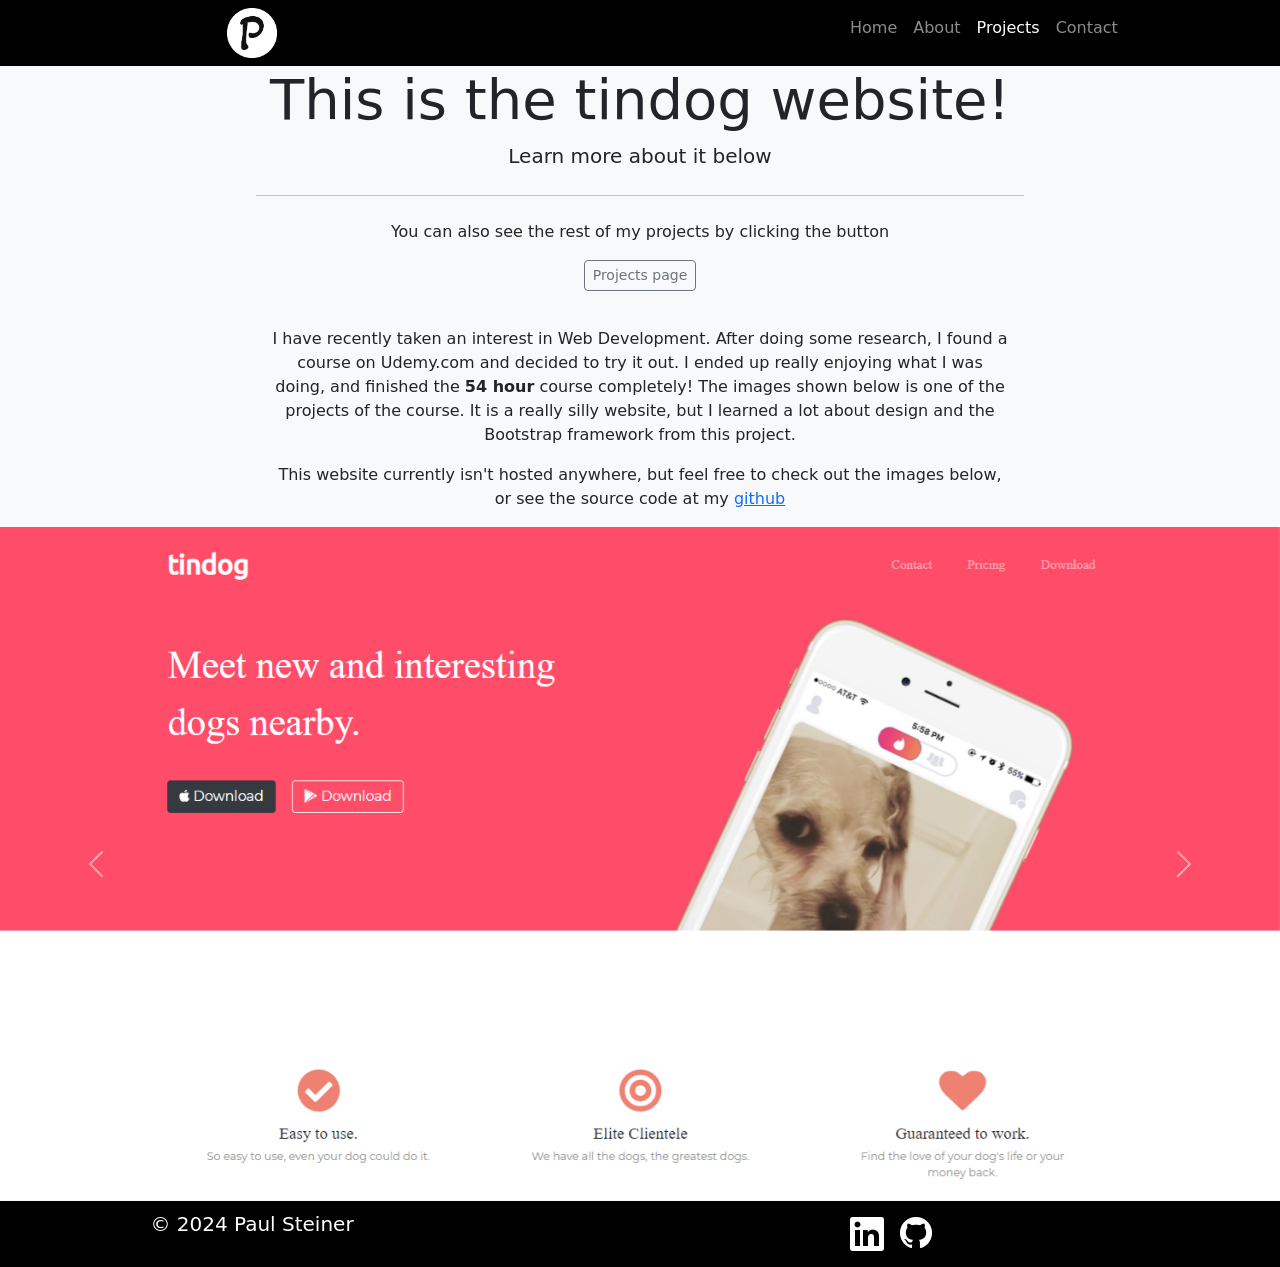
<file: tindogProjectPage.html>
<!doctype html>
<html lang="en">

<head>
  <!-- Required meta tags -->
  <meta charset="utf-8">
  <meta name="viewport" content="width=device-width, initial-scale=1">

  <!-- Bootstrap CSS -->
  <link href="https://cdn.jsdelivr.net/npm/bootstrap@5.0.0-beta2/dist/css/bootstrap.min.css" rel="stylesheet" integrity="sha384-BmbxuPwQa2lc/FVzBcNJ7UAyJxM6wuqIj61tLrc4wSX0szH/Ev+nYRRuWlolflfl" crossorigin="anonymous">

  <link rel="stylesheet" href="css/styles.css">

  <link rel="icon" href="images/favicon.ico">

  <title>Paul Steiner</title>
</head>

<body>

  <nav class="navbar navbar-expand-lg navbar-dark">
    <div class="container-fluid">
      <div class="container">
        <div class="row">
          <div class="col-sm">
            <a class="navbar-brand" href="index.html">
              <img src="images/square white.png" alt="logo" width="50" height="50">
            </a>
          </div>
          <div class="col-sm">
          </div>
          <div class="col-sm">
            <button class="navbar-toggler" type="button" data-bs-toggle="collapse" data-bs-target="#navbarNav" aria-controls="navbarNav" aria-expanded="false" aria-label="Toggle navigation">
              <span class="navbar-toggler-icon"></span>
            </button>
            <div class="collapse navbar-collapse" id="navbarNav">
              <ul class="navbar-nav">
                <li class="nav-item">
                  <a class="nav-link" aria-current="page" href="index.html">Home</a>
                </li>
                <li class="nav-item">
                  <a class="nav-link" href="about.html">About</a>
                </li>
                <li class="nav-item">
                  <a class="nav-link active" href="projects.html">Projects</a>
                </li>
                <li class="nav-item">
                  <a class="nav-link" href="contact.html">Contact</a>
                </li>
              </ul>
            </div>
          </div>
        </div>
      </div>
    </div>
  </nav>


  <div class="jumbotron">
    <h1 class="display-4">This is the tindog website!</h1>
    <p class="lead">Learn more about it below</p>
    <hr class="my-4">
    <p>You can also see the rest of my projects by clicking the button</p>
    <p class="lead">
      <a class="btn btn-outline-secondary btn-sm" href="projects.html" role="button">Projects page</a>
    </p>
  </div>
  <div class="container">
    <div class="row">
      <div class="col">
      </div>
      <div class="col-8">
        <p>
          I have recently taken an interest in Web Development. After doing some research,
          I found a course on Udemy.com and decided to try it out. I ended up really enjoying
          what I was doing, and finished the <strong>54 hour</strong> course completely!
          The images shown below is one of the projects of the course. It is a really silly
          website, but I learned a lot about design and the Bootstrap framework from this
          project.
        </p>
        <p>
          This website currently isn't hosted anywhere, but feel free to check out the
          images below, or see the source code at my <a href="https://github.com/paulionel">github</a>
        </p>
      </div>
      <div class="col">
      </div>
    </div>
  </div>


  <div id="carouselExampleIndicators" class="carousel slide" data-bs-ride="carousel">
    <div class="carousel-indicators">
      <button type="button" data-bs-target="#carouselExampleIndicators" data-bs-slide-to="0" class="active" aria-current="true" aria-label="Slide 1"></button>
      <button type="button" data-bs-target="#carouselExampleIndicators" data-bs-slide-to="1" aria-label="Slide 2"></button>
      <button type="button" data-bs-target="#carouselExampleIndicators" data-bs-slide-to="2" aria-label="Slide 3"></button>
      <button type="button" data-bs-target="#carouselExampleIndicators" data-bs-slide-to="3" aria-label="Slide 4"></button>
    </div>
    <div class="carousel-inner">
      <div class="carousel-item active">
        <img src="images/Tindog 1.PNG" class="d-block w-100" alt="...">
      </div>
      <div class="carousel-item">
        <img src="images/Tindog 2.PNG" class="d-block w-100" alt="...">
      </div>
      <div class="carousel-item">
        <img src="images/Tindog 3.PNG" class="d-block w-100" alt="...">
      </div>
      <div class="carousel-item">
        <img src="images/Tindog 4.PNG" class="d-block w-100" alt="...">
      </div>
    </div>
    <button class="carousel-control-prev" type="button" data-bs-target="#carouselExampleIndicators" data-bs-slide="prev">
      <span class="carousel-control-prev-icon" aria-hidden="true"></span>
      <span class="visually-hidden">Previous</span>
    </button>
    <button class="carousel-control-next" type="button" data-bs-target="#carouselExampleIndicators" data-bs-slide="next">
      <span class="carousel-control-next-icon" aria-hidden="true"></span>
      <span class="visually-hidden">Next</span>
    </button>
  </div>





  <nav class="navbar navbar-expand-lg navbar-dark">
    <div class="container-fluid">
      <div class="container">
        <div class="row">
          <div class="col-sm">
            <a class="navbar-brand" href="index.html">
              © 2024 Paul Steiner
            </a>
          </div>
          <div class="col-sm">
          </div>
          <div class="col-sm">
            <button class="navbar-toggler" type="button" data-bs-toggle="collapse" data-bs-target="#navbarNav" aria-controls="navbarNav" aria-expanded="false" aria-label="Toggle navigation">
              <span class="navbar-toggler-icon"></span>
            </button>
            <div class="collapse navbar-collapse" id="navbarNav">
              <ul class="navbar-nav">
                <li class="nav-item">
                  <a class="nav-link" href="https://www.linkedin.com/in/paul-steiner-0538a317b/"><img src="images/In-White-34.png" alt="logo"></a>
                </li>
                <li class="nav-item">
                  <a class="nav-link" href="https://github.com/paulionel"><img src="images/GitHub-Mark-Light-32px.png" alt="logo"></a>
                </li>
              </ul>
            </div>
          </div>
        </div>
      </div>
    </div>
  </nav>


  <!-- Option 1: Bootstrap Bundle with Popper -->
  <script src="https://cdn.jsdelivr.net/npm/bootstrap@5.0.0-beta2/dist/js/bootstrap.bundle.min.js" integrity="sha384-b5kHyXgcpbZJO/tY9Ul7kGkf1S0CWuKcCD38l8YkeH8z8QjE0GmW1gYU5S9FOnJ0" crossorigin="anonymous"></script>


</body>

</html>
</file>
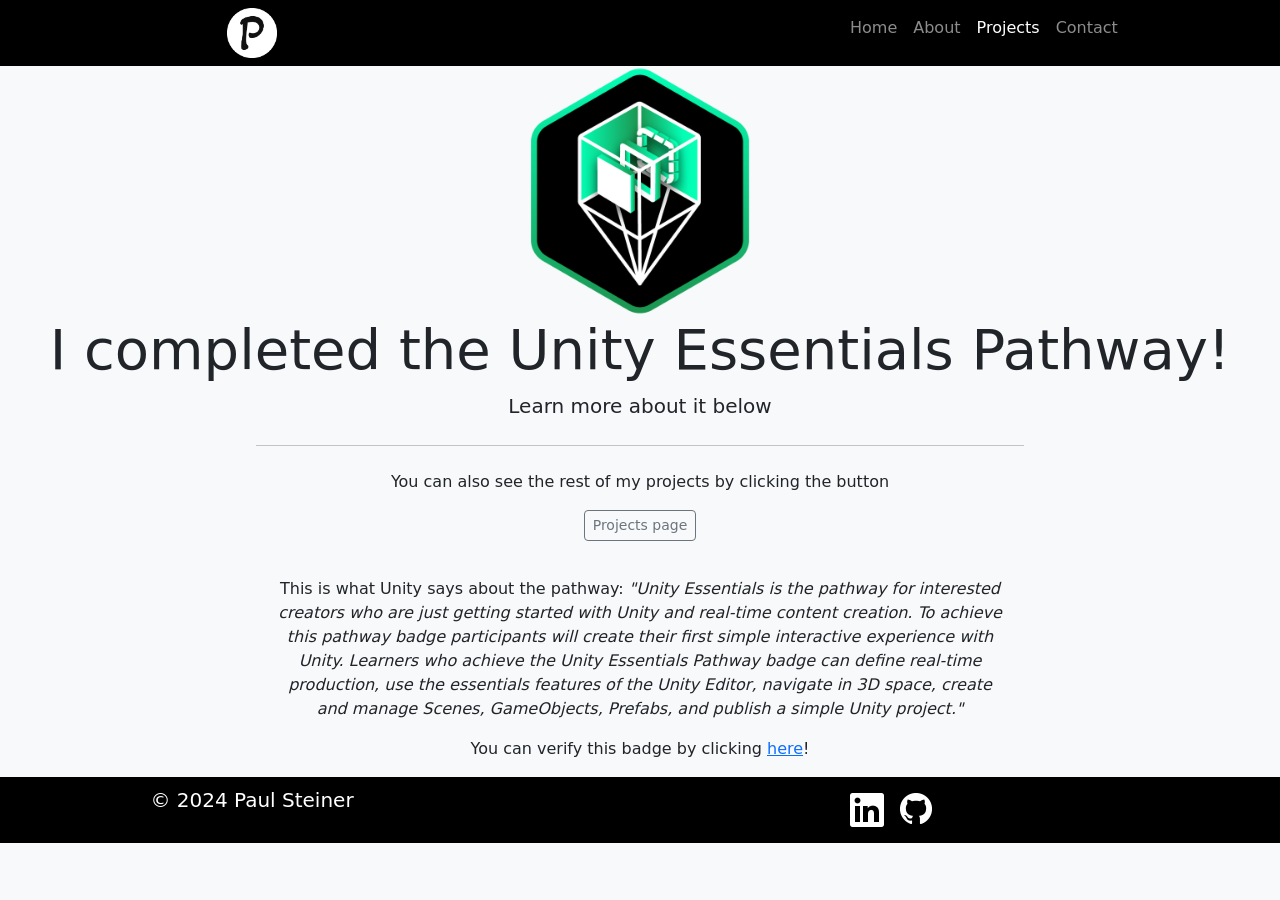
<file: unityEssentialsProjectPage.html>
<!doctype html>
<html lang="en">

<head>
  <!-- Required meta tags -->
  <meta charset="utf-8">
  <meta name="viewport" content="width=device-width, initial-scale=1">

  <!-- Bootstrap CSS -->
  <link href="https://cdn.jsdelivr.net/npm/bootstrap@5.0.0-beta2/dist/css/bootstrap.min.css" rel="stylesheet" integrity="sha384-BmbxuPwQa2lc/FVzBcNJ7UAyJxM6wuqIj61tLrc4wSX0szH/Ev+nYRRuWlolflfl" crossorigin="anonymous">

  <link rel="stylesheet" href="css/styles.css">

  <link rel="icon" href="images/favicon.ico">

  <title>Paul Steiner</title>
</head>

<body>

  <nav class="navbar navbar-expand-lg navbar-dark">
    <div class="container-fluid">
      <div class="container">
        <div class="row">
          <div class="col-sm">
            <a class="navbar-brand" href="index.html">
              <img src="images/square white.png" alt="logo" width="50" height="50">
            </a>
          </div>
          <div class="col-sm">
          </div>
          <div class="col-sm">
            <button class="navbar-toggler" type="button" data-bs-toggle="collapse" data-bs-target="#navbarNav" aria-controls="navbarNav" aria-expanded="false" aria-label="Toggle navigation">
              <span class="navbar-toggler-icon"></span>
            </button>
            <div class="collapse navbar-collapse" id="navbarNav">
              <ul class="navbar-nav">
                <li class="nav-item">
                  <a class="nav-link" aria-current="page" href="index.html">Home</a>
                </li>
                <li class="nav-item">
                  <a class="nav-link" href="about.html">About</a>
                </li>
                <li class="nav-item">
                  <a class="nav-link active" href="projects.html">Projects</a>
                </li>
                <li class="nav-item">
                  <a class="nav-link" href="contact.html">Contact</a>
                </li>
              </ul>
            </div>
          </div>
        </div>
      </div>
    </div>
  </nav>

<img class="unityPicture" src="images/unity-essentials-pathway.png" alt="unity badge">

<div class="jumbotron">
  <h1 class="display-4">I completed the Unity Essentials Pathway!</h1>
  <p class="lead">Learn more about it below</p>
  <hr class="my-4">
  <p>You can also see the rest of my projects by clicking the button</p>
  <p class="lead">
    <a class="btn btn-outline-secondary btn-sm" href="projects.html" role="button">Projects page</a>
  </p>
</div>
<div class="container">
  <div class="row">
    <div class="col">
    </div>
    <div class="col-8">
      <!-- <p>Unity Technologies is the creator of a flexible and high-performance end-to-end
         development platform used to create rich interactive 2D, 3D, VR and AR experiences.
          Unity's powerful graphics engine and full-featured editor serve as the
           foundation to develop beautiful games or apps and easily bring them to
            multiple platforms. Unity Technologies serves large publishers, indie
             studios, students and hobbyists around the globe.</p> -->
      <p>
        This is what Unity says about the pathway:
         <em>
           "Unity Essentials is the pathway for interested creators who are just
            getting started with Unity and real-time content creation. To achieve
             this pathway badge participants will create their first simple interactive
              experience with Unity. Learners who achieve the Unity Essentials Pathway
               badge can define real-time production, use the essentials features
                of the Unity Editor, navigate in 3D space, create and manage Scenes,
                 GameObjects, Prefabs, and publish a simple Unity project."
         </em>
      </p>
      <p>
        You can verify this badge by clicking <a href="https://www.youracclaim.com/badges/56abf5f5-4e0d-40dc-af1b-bf85a4ac2711/public_url">here</a>!
      </p>
    </div>
    <div class="col">
    </div>
  </div>
</div>

  <nav class="navbar navbar-expand-lg navbar-dark">
    <div class="container-fluid">
      <div class="container">
        <div class="row">
          <div class="col-sm">
            <a class="navbar-brand" href="index.html">
              © 2024 Paul Steiner
            </a>
          </div>
          <div class="col-sm">
          </div>
          <div class="col-sm">
            <button class="navbar-toggler" type="button" data-bs-toggle="collapse" data-bs-target="#navbarNav" aria-controls="navbarNav" aria-expanded="false" aria-label="Toggle navigation">
              <span class="navbar-toggler-icon"></span>
            </button>
            <div class="collapse navbar-collapse" id="navbarNav">
              <ul class="navbar-nav">
                <li class="nav-item">
                  <a class="nav-link" href="https://www.linkedin.com/in/paul-steiner-0538a317b/"><img src="images/In-White-34.png" alt="logo"></a>
                </li>
                <li class="nav-item">
                  <a class="nav-link" href="https://github.com/paulionel"><img src="images/GitHub-Mark-Light-32px.png" alt="logo"></a>
                </li>
              </ul>
            </div>
          </div>
        </div>
      </div>
    </div>
  </nav>


  <!-- Option 1: Bootstrap Bundle with Popper -->
  <script src="https://cdn.jsdelivr.net/npm/bootstrap@5.0.0-beta2/dist/js/bootstrap.bundle.min.js" integrity="sha384-b5kHyXgcpbZJO/tY9Ul7kGkf1S0CWuKcCD38l8YkeH8z8QjE0GmW1gYU5S9FOnJ0" crossorigin="anonymous"></script>


</body>

</html>
</file>
<file: css/styles.css>
body {
  text-align: center;
  background-color: #f8f9fa
}

table {
  margin: 0 auto;
}

td {
  padding: 1em;
}

hr {
  margin: 0 20%;
}

.about {
    text-align: left;
}

.about-table {
    margin-left: 100px;
    margin-right: 100px;
}

.col-6 {
    background-color: #f8f9fa;
}

.col {
  background-color: #f8f9fa;
  margin-left: auto;
  margin-right: auto;
  width: 8em
}

.navbar {
  background-color: black
}

.logo {
  width: 5%
}

.btn-outline-secondary {
  margin-bottom: 20px;
}

.unityPicture {
  width: 250px;
}
</file>
<file: diceStyles.css>
.container {
  width: 70%;
  margin: auto;
  text-align: center;
}

.dice {
  text-align: center;
  display: inline-block;

}

body {
  background-color: #393E46;
}

h1 {
  margin: 30px;
  font-family: 'Lobster', cursive;
  text-shadow: 5px 0 #232931;
  font-size: 8rem;
  color: #4ECCA3;
}

p {
  font-size: 2rem;
  color: #4ECCA3;
  font-family: 'Indie Flower', cursive;
}

img {
  width: 80%;
}

footer {
  margin-top: 5%;
  color: #EEEEEE;
  text-align: center;
  font-family: sans-serif;

}
</file>
<file: drumStyles.css>
body {
  text-align: center;
  background-color: #283149;
}

h1 {
  font-size: 5rem;
  color: #DBEDF3;
  font-family: "Arvo", cursive;
  text-shadow: 3px 0 #DA0463;

}

footer {
  color: #DBEDF3;
  font-family: sans-serif;
}

.a {
  background-image: url("images/tom1.png");
}

.s {
  background-image: url("images/tom2.png");
}

.d {
  background-image: url("images/tom3.png");
}

.f {
  background-image: url("images/tom4.png");
}

.j {
  background-image: url("images/snare.png");
}

.k {
  background-image: url("images/crash.png");
}

.l {
  background-image: url("images/kick.png");
}

.set {
  margin: 10% auto;
}

.pressed {
  box-shadow: 0 3px 4px 0 #DBEDF3;
  opacity: 0.5;
}

.red {
  color: red;
}

.drum {
  outline: none;
  border: 10px solid #404B69;
  font-size: 5rem;
  font-family: 'Arvo', cursive;
  line-height: 2;
  font-weight: 900;
  color: #DA0463;
  text-shadow: 3px 0 #DBEDF3;
  border-radius: 15px;
  display: inline-block;
  width: 150px;
  height: 150px;
  text-align: center;
  margin: 10px;
  background-color: white;
}
</file>
<file: css/blog.css>
/* stylelint-disable selector-list-comma-newline-after */

.blog-header {
  line-height: 1;
  border-bottom: 1px solid #e5e5e5;
}

.blog-header-logo {
  font-family: "Playfair Display", Georgia, "Times New Roman", serif;
  font-size: 2.25rem;
}

.blog-header-logo:hover {
  text-decoration: none;
}

h1, h2, h3, h4, h5, h6 {
  font-family: "Playfair Display", Georgia, "Times New Roman", serif;
}

table, th, td {
  border: 1px solid black;
}


.display-4 {
  font-size: 2.5rem;
}
@media (min-width: 768px) {
  .display-4 {
    font-size: 3rem;
  }
}
.navbar {
  background-color: black
}

.nav-scroller {
  position: relative;
  z-index: 2;
  height: 2.75rem;
  overflow-y: hidden;
}

.nav-scroller .nav {
  display: -ms-flexbox;
  display: flex;
  -ms-flex-wrap: nowrap;
  flex-wrap: nowrap;
  padding-bottom: 1rem;
  margin-top: -1px;
  overflow-x: auto;
  text-align: center;
  white-space: nowrap;
  -webkit-overflow-scrolling: touch;
}

.nav-scroller .nav-link {
  padding-top: .75rem;
  padding-bottom: .75rem;
  font-size: .875rem;
}

.card-img-right {
  height: 100%;
  border-radius: 0 3px 3px 0;
}

.flex-auto {
  -ms-flex: 0 0 auto;
  flex: 0 0 auto;
}

.h-250 { height: 250px; }
@media (min-width: 768px) {
  .h-md-250 { height: 250px; }
}

/* Pagination */
.blog-pagination {
  margin-bottom: 4rem;
}
.blog-pagination > .btn {
  border-radius: 2rem;
}

/*
 * Blog posts
 */
.blog-post {
  margin-bottom: 4rem;
}
.blog-post-title {
  margin-bottom: .25rem;
  font-size: 2.5rem;
}
.blog-post-meta {
  margin-bottom: 1.25rem;
  color: #999;
}

/*
 * Footer
 */
.blog-footer {
  padding: 2.5rem 0;
  color: #999;
  text-align: center;
  background-color: #f9f9f9;
  border-top: .05rem solid #e5e5e5;
}
.blog-footer p:last-child {
  margin-bottom: 0;
}
</file>
